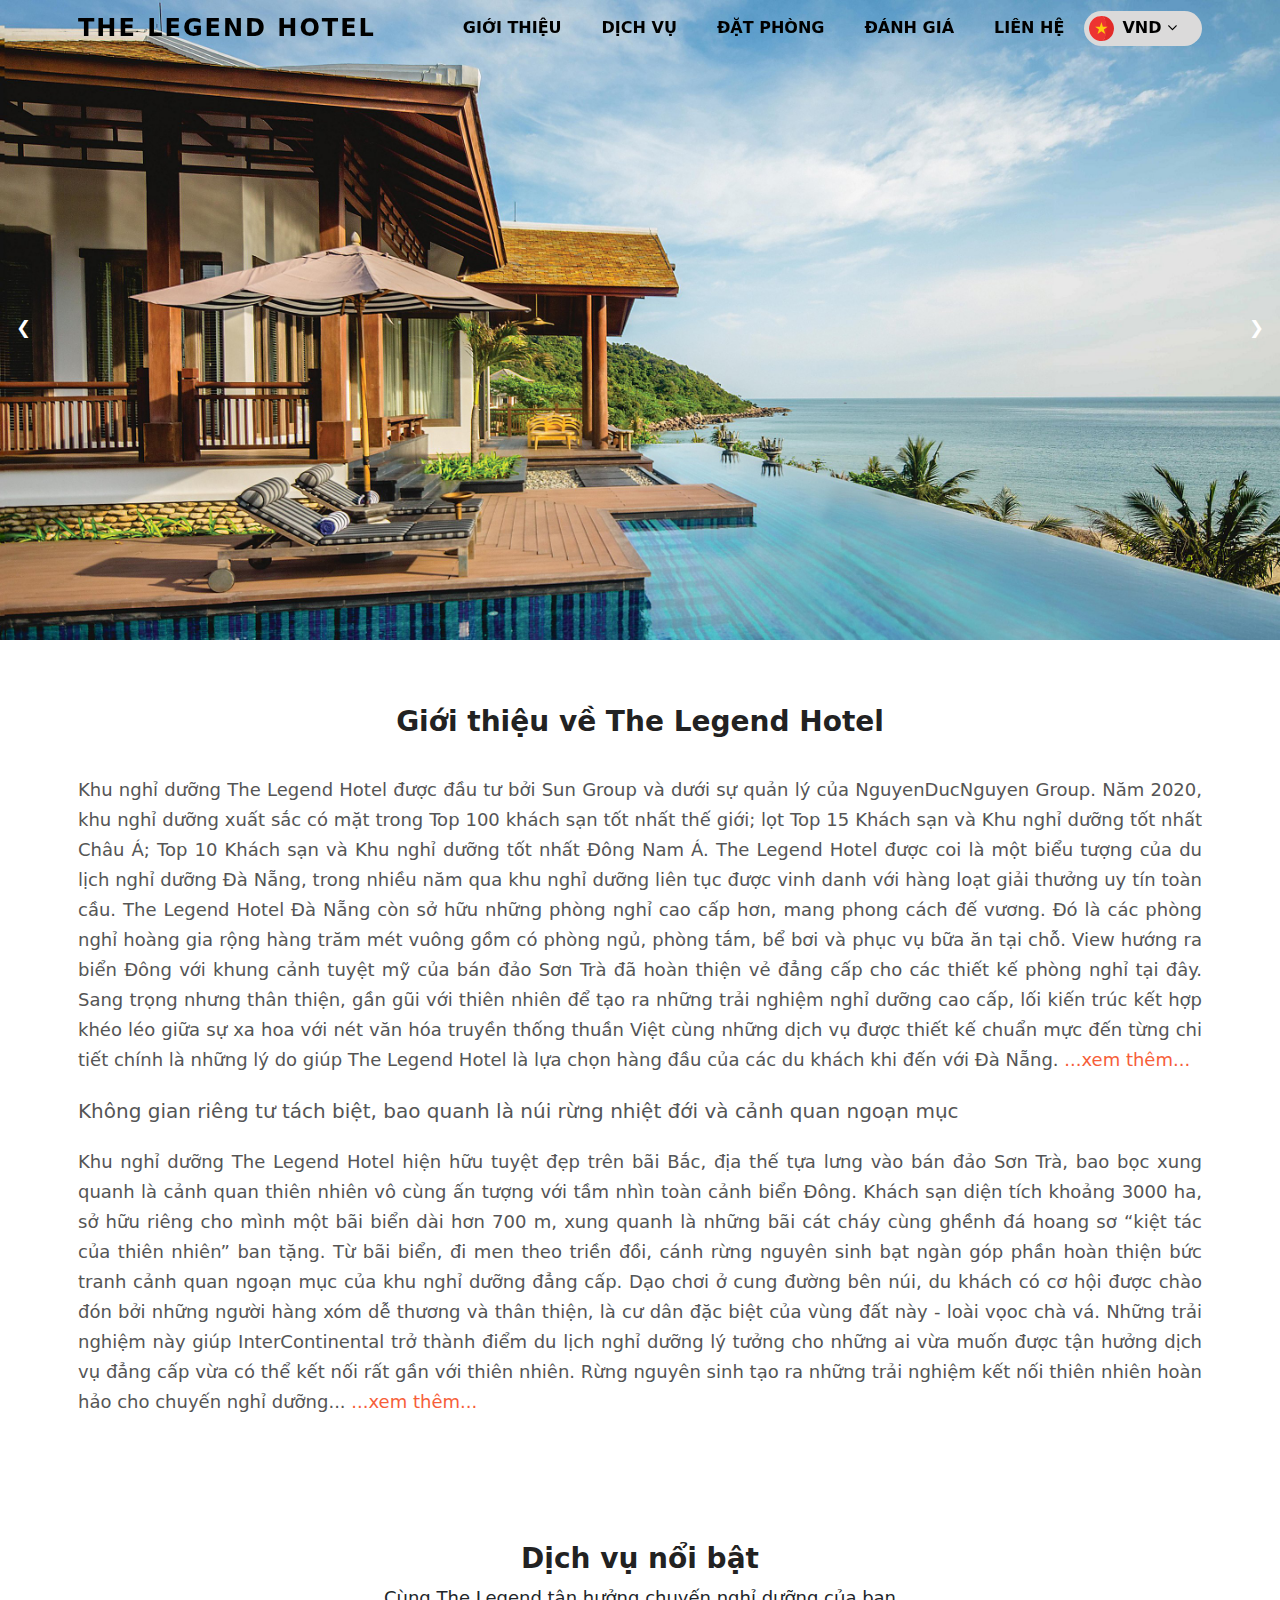
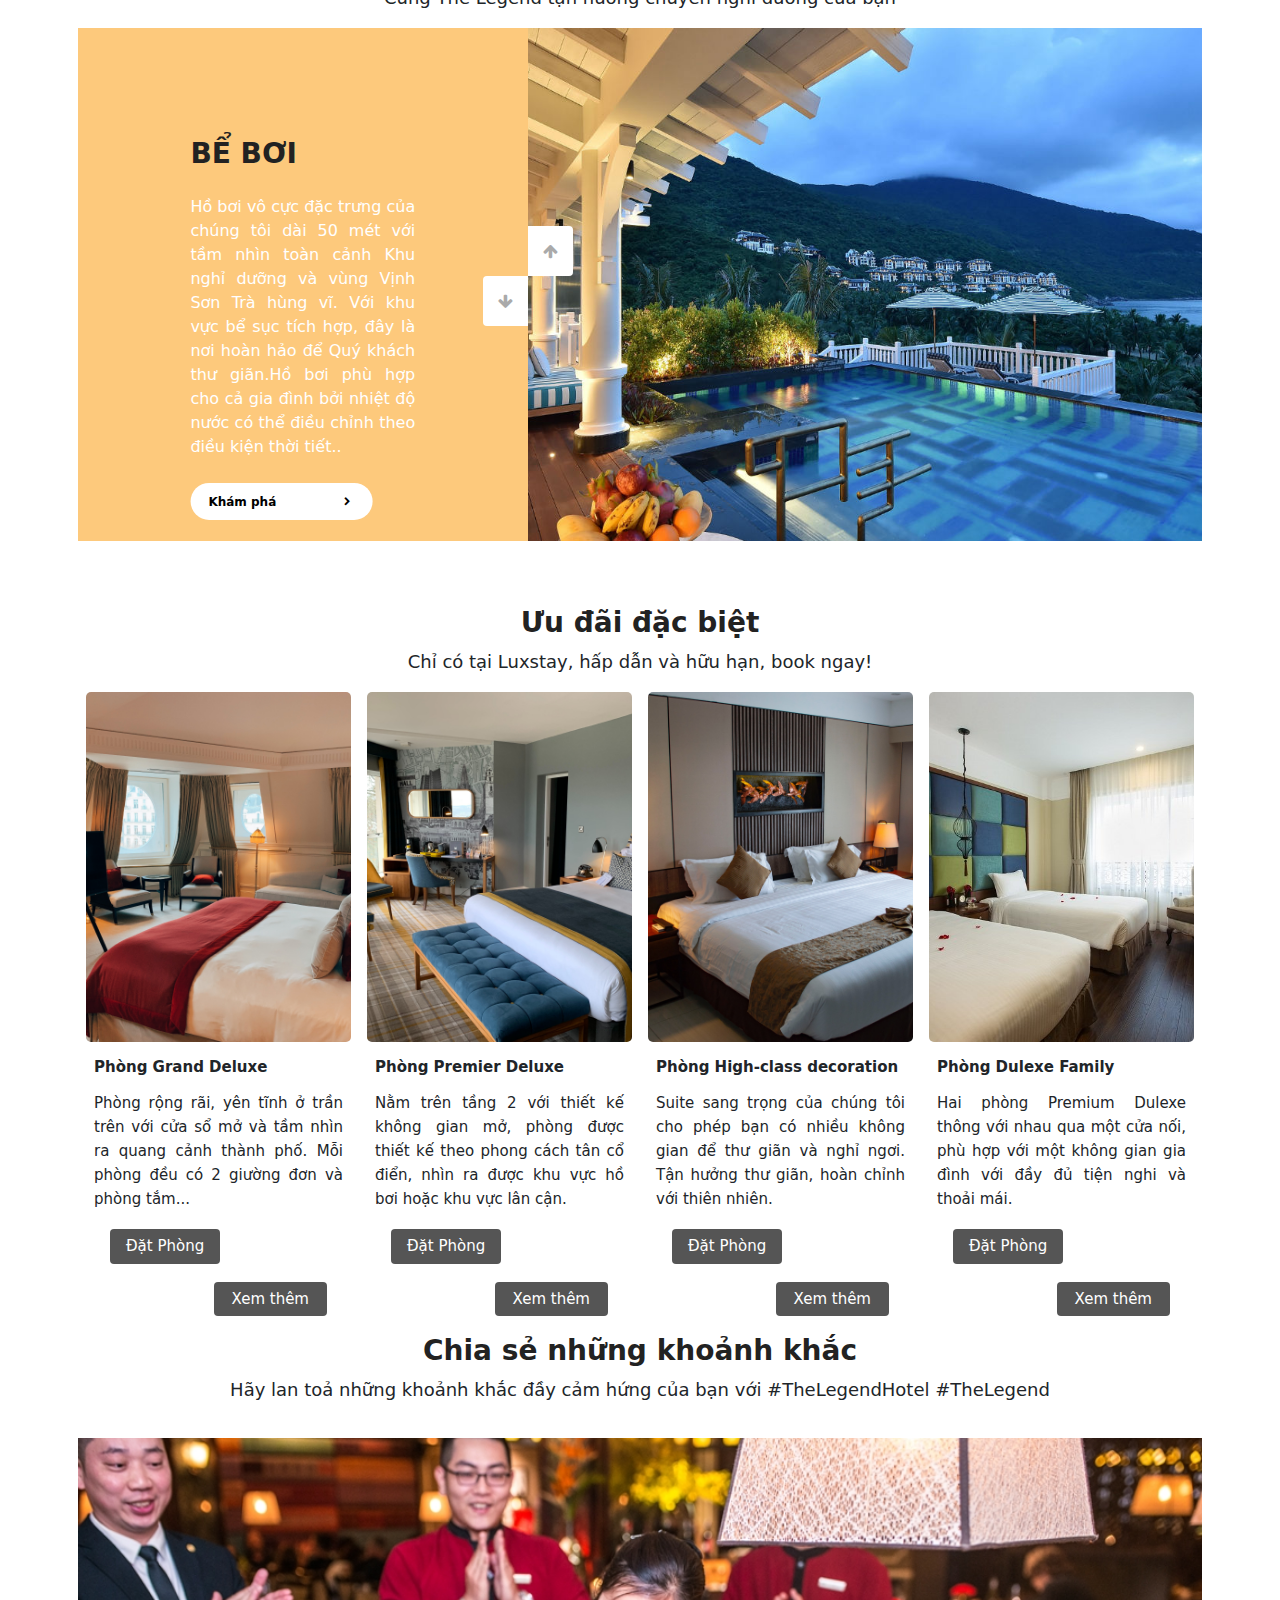
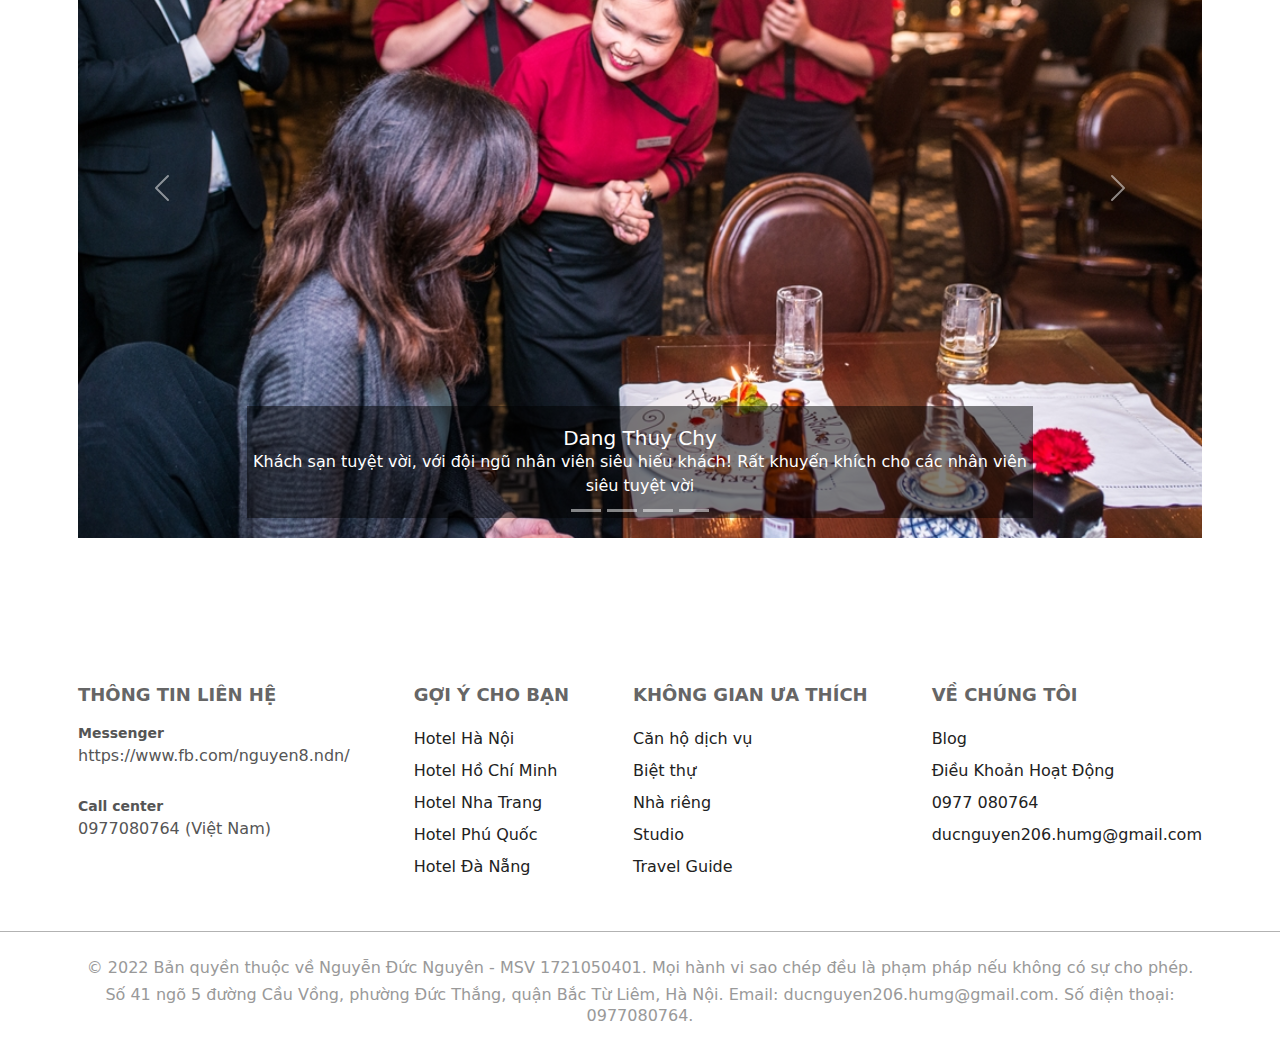
<file: index.html>
<!DOCTYPE html>
<html lang="en">

<head>
  <meta charset="UTF-8">
  <meta http-equiv="X-UA-Compatible" content="IE=edge">
  <meta name="viewport" content="width=device-width, initial-scale=1.0">
  <title>The Legend Hotel </title>
  <!-- Latest compiled and minified CSS -->
  <link href="https://cdn.jsdelivr.net/npm/bootstrap@5.1.3/dist/css/bootstrap.min.css" rel="stylesheet">
  <script src="https://cdn.jsdelivr.net/npm/bootstrap@5.1.3/dist/js/bootstrap.bundle.min.js"></script>
  <link rel="stylesheet" href="./assets/css/style.css">
  <link rel="stylesheet" href="./assets/css/slide.css">
  <link href="https://maxcdn.bootstrapcdn.com/font-awesome/4.7.0/css/font-awesome.min.css" rel="stylesheet">


</head>

<body
      <!-- Messenger Plugin chat Code -->
    <div id="fb-root"></div>

    <!-- Your Plugin chat code -->
    <div id="fb-customer-chat" class="fb-customerchat">
    </div>

    <script>
      var chatbox = document.getElementById('fb-customer-chat');
      chatbox.setAttribute("page_id", "112555220238149");
      chatbox.setAttribute("attribution", "biz_inbox");
    </script>

    <!-- Your SDK code -->
    <script>
      window.fbAsyncInit = function() {
        FB.init({
          xfbml            : true,
          version          : 'v14.0'
        });
      };

      (function(d, s, id) {
        var js, fjs = d.getElementsByTagName(s)[0];
        if (d.getElementById(id)) return;
        js = d.createElement(s); js.id = id;
        js.src = 'https://connect.facebook.net/vi_VN/sdk/xfbml.customerchat.js';
        fjs.parentNode.insertBefore(js, fjs);
      }(document, 'script', 'facebook-jssdk'));
    </script>
  <div id="main">
    <!-- Start Header -->
    <section id="wrapper">

      <header>
        <div class="inner-header container">
          <a href="#" class="logo">The Legend Hotel</a>

          <nav>
            <ul class="main-menu">
              <li class="menu-item"><a href="#introduce">Giới thiệu</a>
              </li>
              <li class="menu-item"><a href="#service">Dịch vụ</a>
              </li>
              <li class="menu-item"> <a href="#book-room">Đặt phòng</a>
              </li>
              <li class="menu-item"><a href="#evaluate">Đánh giá</a>
              </li>
              <li class="menu-item"><a href="#contact">Liên hệ</a>
              </li>
              <li class="menu-item">
                <div href="#" class="menu-dropdown">
                  <img src="./assets/img/menu-img.svg" width="25px" alt="" class="menu-img">
                  <span class="menu-currency ">VND <i class="fa fa-angle-down"></i></span>
                </div>
              </li>
            </ul>
          </nav>
        </div>
      </header>
    </section>
    <!-- End Header -->

    <!-- Slide -->
    <section id="slide">
      <div class="slideshow-container">
        <!-- Kết hợp hình ảnh và nội dung cho mội phần tử trong slideshow-->
        <div class="mySlides fade">
          <img src="./assets/img/slide/slide11.jpg" style="width:100%">
        </div>
        <div class="mySlides fade">
          <img src="./assets/img/slide/slide14.jpg" style="width:100%">
        </div>
        <div class="mySlides fade">
          <img src="./assets/img/slide/slide15.jpg" style="width:100%">
        </div>
        <div class="mySlides fade">
          <img src="./assets/img/slide/slide13.jpg" style="width:100%">
        </div>
        <div class="mySlides fade">
          <img src="./assets/img/slide/slide1.jpg" style="width:100%">
        </div>
        <div class="mySlides fade">
          <img src="./assets/img/slide/slide8.jpg" style="width:100%">
        </div>
        <div class="mySlides fade">
          <img src="./assets/img/slide/slide7.jpg" style="width:100%">
        </div>
        <!-- Nút điều khiển mũi tên-->
        <a class="prev" onclick="plusSlides(-1)">❮</a>
        <a class="next" onclick="plusSlides(1)">❯</a>
      </div>
      <script src="./main.js"></script>
    </section>

    <!-- End Slide -->



    <section id="introduce" class="welcome">
      <div class="container">
        <div class="welcome-content">
          <h3 class="heading welcome-heading">Giới thiệu về The Legend Hotel</h3>
          <p class="text">Khu nghỉ dưỡng The Legend Hotel được đầu tư bởi Sun Group và dưới sự quản lý của
            NguyenDucNguyen Group. Năm 2020, khu nghỉ dưỡng xuất sắc có mặt trong Top 100 khách sạn tốt nhất thế giới;
            lọt Top 15 Khách sạn và Khu nghỉ dưỡng tốt nhất Châu Á; Top 10 Khách sạn
            và Khu nghỉ dưỡng tốt nhất Đông Nam Á. The Legend Hotel được coi là một biểu tượng của du lịch nghỉ dưỡng Đà
            Nẵng, trong nhiều năm qua khu nghỉ dưỡng liên tục được vinh danh với hàng loạt giải thưởng uy tín toàn cầu.
            The Legend Hotel Đà Nẵng còn sở hữu những phòng nghỉ cao cấp hơn, mang phong cách đế vương. Đó là các phòng
            nghỉ hoàng gia rộng hàng trăm mét vuông gồm có phòng
            ngủ, phòng tắm, bể bơi và phục vụ bữa ăn tại chỗ. View hướng ra biển Đông với khung cảnh tuyệt mỹ của bán
            đảo Sơn Trà đã hoàn thiện vẻ đẳng cấp cho các thiết kế phòng nghỉ tại đây. Sang trọng
            nhưng thân thiện, gần gũi với thiên nhiên để tạo ra những trải nghiệm nghỉ dưỡng cao cấp, lối kiến trúc kết
            hợp khéo léo giữa sự xa hoa với nét văn hóa truyền thống thuần Việt cùng những dịch vụ được thiết kế chuẩn
            mực đến từng chi tiết chính là những lý do giúp The Legend Hotel là lựa chọn hàng đầu của các du khách khi
            đến với Đà Nẵng.
            <span style="color:#f65e39 ;" onclick="myFunction2 ()">...xem thêm...</span>
          </p> <br>

          <h5>Không gian riêng tư tách biệt, bao quanh là núi rừng nhiệt đới và cảnh quan ngoạn mục</h5> <br>
          <p class="text">Khu nghỉ dưỡng The Legend Hotel hiện hữu tuyệt đẹp trên bãi Bắc, địa thế tựa lưng vào bán đảo
            Sơn Trà, bao bọc xung quanh là cảnh quan thiên nhiên vô cùng ấn tượng với tầm nhìn toàn cảnh biển Đông.
            Khách sạn diện tích khoảng 3000 ha, sở hữu riêng cho mình một
            bãi biển dài hơn 700 m, xung quanh là những bãi cát cháy cùng ghềnh đá hoang sơ “kiệt tác của thiên nhiên”
            ban tặng. Từ bãi biển, đi men theo triền đồi, cánh rừng nguyên sinh bạt ngàn góp phần hoàn thiện bức tranh
            cảnh quan ngoạn mục của khu nghỉ dưỡng đẳng cấp. Dạo chơi ở cung đường bên núi, du khách có cơ hội được chào
            đón bởi những người hàng xóm dễ thương và thân thiện,
            là cư dân đặc biệt của vùng đất này - loài vọoc chà vá. Những trải nghiệm này giúp InterContinental trở
            thành điểm du lịch nghỉ dưỡng lý tưởng cho những ai vừa muốn được tận hưởng dịch vụ đẳng cấp vừa có thể kết
            nối rất gần với thiên nhiên. Rừng nguyên sinh tạo ra những trải nghiệm kết nối thiên nhiên hoàn hảo cho
            chuyến nghỉ dưỡng...
            <span  style="color:#f65e39 ;" onclick="myFunction2 ()">...xem thêm...</span>
          </p> <br>
        </div>
      </div>
    </section>

    <section id="service" class="place">
      <div class="wrapper js-wrapper">
        <div class="container">
          <div class="place-main">
            <div class="place-header">
              <h3 class="heading place-heading">Dịch vụ nổi bật</h3>
              <p class="text-description">Cùng The Legend tận hưởng chuyến nghỉ dưỡng của bạn </p>
            </div>

            <div class="slideshow">

              <div class="slideshow-left">

                <div class="Lslide">
                  <div class="Lslide-content">
                    <h3 class="heading">BỂ BƠI</h3>
                    <p>Hồ bơi vô cực đặc trưng của chúng tôi dài 50 mét với tầm nhìn toàn cảnh Khu nghỉ dưỡng và vùng
                      Vịnh Sơn Trà hùng vĩ. Với khu vực bể sục tích hợp, đây là nơi hoàn hảo để Quý khách thư giãn.Hồ
                      bơi phù hợp cho cả gia đình bởi nhiệt độ nước có thể điều chỉnh theo điều kiện thời tiết.. </p>

                    <div class="button">
                        <p> <a href="./recretion/recretion.html"> Khám phá</a></p>
                        <i class="fa fa-chevron-right" aria-hidden="true"></i>
                    </div>
                  </div>
                </div>
                <div class="Lslide">
                  <div class="Lslide-content">
                    <h3 class="heading">TỔ CHỨC TIỆC CƯỚI</h3>
                    <p>Ghi dấu ngày trọng đại trong khung cảnh nhiệt đới huyền diệu tại The legend Hotel. Cảm nhận bãi
                      cáp ấm áp ngay dưới chân khi trao nhau lời thề nguyện trên bãi biển hay chứng minh tình yêu trong
                      Sảnh Lễ Tân lấp lánh ánh nắng. Chúng tôi sẽ chuẩn bị mọi bước để đảm bảo ngày trọng đại của Quý
                      khách thật hoàn hảo với những kỷ niệm đáng nhớ </p>

                    <div class="button">
                        <p> <a href="./wedding/wedding.html">Khám phá</a> </p>
                        <i class="fa fa-chevron-right" aria-hidden="true"></i>
                    </div>
                  </div>
                </div>
                <div class="Lslide">
                  <div class="Lslide-content">
                    <h3 class="heading">SPA</h3>
                    <p>Tận hưởng trải nghiệm cá nhân hoá trong không gian thiên nhiên. Từ các liệu pháp thư giãn nhẹ
                      nhàng cho đến dịch vụ chăm sóc móng tay, móng chân bạn sẽ cảm thấy phấn chấn và tràn đầy năng
                      lượng.Các chuyên gia trị liệu dày dạn kinh nghiệm sẽ giúp Quý khách phục hồi sự cân bằng tự nhiên
                      của cơ thể, tâm trí và tinh thần cho bạn...</p>
                    <div class="button">
                        <p> <a href="/recretion/recretion.html">Khám phá</a> </p>
                        <i class="fa fa-chevron-right" aria-hidden="true"></i>
                    </div>
                  </div>
                </div>
                <div class="Lslide">
                  <div class="Lslide-content">
                    <h3 class="heading">HỘI HỌP & EVENT</h3>
                    <p>Chúng tôi tổ chức các cuộc hội họp và sự kiện được dàn dựng một cách sáng tạo và chính chu nhất,
                      mang hương vị địa phương đích thực và thực sự đáng nhớ, thuận tiện cho trải nghiệm của du khách.
                      Đội ngũ dày dạn kinh nghiệm sẽ làm cho sự kiện của bạn trở nên sống động, sáng tạo và tinh tế..
                    </p>

                    <div class="button">

                      <p onclick="myFunction2 ()">Khám phá</p>
                      <i class="fa fa-chevron-right" aria-hidden="true"></i>

                    </div>
                  </div>
                </div>
                <div class="Lslide">
                  <div class="Lslide-content">
                    <h3 class="heading">NHÀ HÀNG & BAR</h3>
                    <p>Thưởng thức ẩm thực tinh hoa với những lựa chọn phong phú, được chế biến từ nguyên liệu đặc sản
                      địa phương theo mùa và phục vụ bởi lòng hiếu khách chân thành của người Việt Nam.Tận hưởng làn gió
                      biển tươi mát cùng tiệc nướng BBQ với hải sản tươi sống được đánh bắt trong ngày và thịt nướng cao
                      cấp...</p>
                    <div class="button">
                      <p onclick="myFunction2 ()">Khám phá</p>
                      <i class="fa fa-chevron-right" aria-hidden="true"></i>
                    </div>
                  </div>
                </div>
              </div>
              <div class="slideshow-right">

                <div class="Rslide">
                  <img src="./assets/img/slide/slide20.jpg" class="slide-img" alt="">
                </div>
                <div class="Rslide">
                  <img src="./assets/img/slide/slide19.jpg" class="slide-img" alt="">
                </div>
                <div class="Rslide">
                  <img src="./assets/img/slide/slide12.jpg" class="slide-img" alt="">
                </div>
                <div class="Rslide">
                  <img src="./assets/img/slide/slide17.jpg" class="slide-img" alt="">
                </div>
                <div class="Rslide">
                  <img src="./assets/img/slide/slide16.jpg" class="slide-img" alt="">
                </div>
              </div>
              <div class="control">
                <div class="oncontrol control-top">
                  <i class="fa fa-arrow-up" aria-hidden="true"></i>
                </div>
                <div class="oncontrol control-bottom">
                  <i class="fa fa-arrow-down" aria-hidden="true"></i>
                </div>
              </div>

            </div>
            <script src="./main.js"></script>
          </div>
        </div>
      </div>
    </section>

    <section id="book-room" class="extra">
      <div class="container">
        <div class="extra-main">
          <div class="extra-header">
            <h3 class="heading place-heading">Ưu đãi đặc biệt</h3>
            <div class="extra-dsc">
              <p class="text-description">Chỉ có tại Luxstay, hấp dẫn và hữu hạn, book ngay!</p>
              <!-- <a href="#" class="more ">Xem thêm</a> -->
            </div>
          </div>

          <div class="extra-list">
            <div class="extra-item">
              <img src="./assets/img/place/deluxeFamilyRoom.jpg" alt="" class="extra-img">
              <div class="extra-body">
                <h3 class="extra-heading"> Phòng Grand Deluxe</h3>
                <p class="extra-desc">Phòng rộng rãi, yên tĩnh ở trần trên với cửa sổ mở và tầm nhìn ra quang cảnh thành
                  phố. Mỗi phòng đều có 2 giường đơn và phòng tắm...</p>
                <button class="extra-book-btn js-book-room">Đặt Phòng</button>
                <a class="extra-detail-btn" href="./detail-room/detail-room1.html">Xem thêm</a>
              </div>
            </div>

            <div class="extra-item">
              <img src="./assets/img/place/suiteRoom.jpg" alt="" class="extra-img">
              <div class="extra-body">
                <h3 class="extra-heading">Phòng Premier Deluxe</h3>
                <p class="extra-desc">Nằm trên tầng 2 với thiết kế không gian mở, phòng được thiết kế theo phong cách
                  tân cổ điển, nhìn ra được khu vực hồ bơi hoặc khu vực lân cận.</p>
                <button class="extra-book-btn js-book-room">Đặt Phòng</button>
                <a class="extra-detail-btn" href="./detail-room/detail-room2.html">Xem thêm</a>
              </div>
            </div>

            <div class="extra-item">
              <img src="./assets/img/place/SuperiorRoom.jpg" alt="" class="extra-img">
              <div class="extra-body">
                <h3 class="extra-heading">Phòng High-class decoration</h3>
                <p class="extra-desc">Suite sang trọng của chúng tôi cho phép bạn có nhiều không gian để thư giãn và
                  nghỉ ngơi. Tận hưởng thư giãn, hoàn chỉnh với thiên nhiên.</p>
                <button class="extra-book-btn js-book-room">Đặt Phòng</button>
                <a class="extra-detail-btn" href="./detail-room/detail-room3.html">Xem thêm</a>
              </div>
            </div>

            <div class="extra-item">
              <img src="./assets/img/place/Family.jpg" alt="" class="extra-img">
              <div class="extra-body">
                <h3 class="extra-heading"> Phòng Dulexe Family</h3>
                <p class="extra-desc">Hai phòng Premium Dulexe thông với nhau qua một cửa nối, phù hợp với một không
                  gian gia đình với đầy đủ tiện nghi và thoải mái.</p>
                <button class="extra-book-btn js-book-room">Đặt Phòng</button>
                <a class="extra-detail-btn" href="./detail-room/detail-room4.html">Xem thêm</a>

              </div>
            </div>
          </div>

        </div>
      </div>
    </section>

    <section id="evaluate" class="evaluate">
      <div class="container">
        <div class="evaluate-main">
          <div class="evaluate-header">
            <h3 class="evaluate-heading heading">Chia sẻ những khoảnh khắc</h3>
            <p class="text-description">
              Hãy lan toả những khoảnh khắc đầy cảm hứng của bạn với #TheLegendHotel #TheLegend
            </p>
          </div>
          <!--  -->
          <div id="carouselExampleDark" class="carousel slide " data-bs-ride="carousel">
            <div class="carousel-indicators">
              <button type="button" data-bs-target="#carouselExampleDark" data-bs-slide-to="0" class="active"
                aria-current="true" aria-label="Slide 1"></button>
              <button type="button" data-bs-target="#carouselExampleDark" data-bs-slide-to="1"
                aria-label="Slide 2"></button>
              <button type="button" data-bs-target="#carouselExampleDark" data-bs-slide-to="2"
                aria-label="Slide 3"></button>
              <button type="button" data-bs-target="#carouselExampleDark" data-bs-slide-to="3"
                aria-label="Slide 4"></button>
            </div>
            <div class="carousel-inner">
              <div class="carousel-item active" data-bs-interval="10000">
                <img src="./assets/img/evaluate/evaluate2.jpg" style="height: 700px;" class=" col-full" alt="...">
                <div class="carousel-caption ">
                  <h5>Dang Thuy Chy</h5>
                  <p>Khách sạn tuyệt vời, với đội ngũ nhân viên siêu hiếu khách! Rất khuyến khích cho các nhân viên siêu
                    tuyệt vời</p>
                </div>
              </div>
              <div class="carousel-item" data-bs-interval="3000">
                <!-- data-bs-interval="2000": khoảng cách chạy slide -->
                <img src="./assets/img/evaluate/evaluate1.jpg" style="height: 700px;" class="col-full" alt="...">
                <div class="carousel-caption ">
                  <h5>Nguyen Phuong Thao</h5>
                  <p>Một điều bất ngờ đã có trong cửa hàng. Một món ngon sinh nhật đáng yêu từ đội Đậu Đỏ.</p>
                </div>
              </div>
              <div class="carousel-item" data-bs-interval="3000">
                <img src="./assets/img/evaluate/evaluate3.jpg" style="height: 700px;" class="col-full" alt="...">
                <div class="carousel-caption ">
                  <h5>Benedict Cumberbatch</h5>
                  <p>The location was awesome but the staff made the trip incredible.The location was awesome but the
                    staff made the trip incredible.</p>
                </div>
              </div>
              <div class="carousel-item">
                <img src="./assets/img/evaluate/evaluate4.jpg" style="height: 700px;" class=" col-full" alt="...">
                <div class="carousel-caption ">
                  <h5>Elizabeth Olsen</h5>
                  <p>Just really recommend this hotel to you if you want to make a wonderful memory in Da Nang.</p>
                </div>
              </div>
            </div>
            <button class="carousel-control-prev" type="button" data-bs-target="#carouselExampleDark"
              data-bs-slide="prev">
              <span class="carousel-control-prev-icon" aria-hidden="true"></span>
              <span class="visually-hidden">Previous</span>
            </button>
            <button class="carousel-control-next" type="button" data-bs-target="#carouselExampleDark"
              data-bs-slide="next">
              <span class="carousel-control-next-icon" aria-hidden="true"></span>
              <span class="visually-hidden">Next</span>
            </button>
          </div>
        </div>
      </div>
    </section>
  </div>

  <div class="footer" id="contact">

    <div class="footer-header">
      <div class="container">
        <div class="footer-container">
          <div class="footer-item">
            <div class="footer-logo">
              <h3 class="footer-heading">THÔNG TIN LIÊN HỆ</h3>
            </div>
            <div class="footer-messenger">
              <div class="messenger-link">
                <h3 class="messenger-heading">Messenger</h3>
                <a href="https://www.facebook.com/nguyen8.ndn/" class="info-dsc">https://www.fb.com/nguyen8.ndn/</a>
              </div>
            </div>
            <div class="footer-call">
              <div class="call-link">
                <h3 class="call-heading">Call center</h3>
                <a href="#" class="info-dsc">0977080764 (Việt Nam)</a>
              </div>
            </div>
          </div>
          <div class="footer-item ">
            <h3 class="footer-heading">GỢI Ý CHO BẠN</h3>
            <div class="footer-link">
              <a href="https://bitly.com.vn/4povda" class="footer-dsc">Hotel Hà Nội</a>
              <a href="https://bitly.com.vn/gvil4x" class="footer-dsc">Hotel Hồ Chí Minh</a>
              <a href="https://bitly.com.vn/cbaewq" class="footer-dsc">Hotel Nha Trang</a>
              <a href="https://bitly.com.vn/ks99tm" class="footer-dsc">Hotel Phú Quốc</a>
              <a href="https://bitly.com.vn/x0iab8" class="footer-dsc">Hotel Đà Nẵng</a>
            </div>
          </div>
          <div class="footer-item ">
            <h3 class="footer-heading">KHÔNG GIAN ƯA THÍCH</h3>
            <div class="footer-link">
              <a href="#" class="footer-dsc">Căn hộ dịch vụ</a>
              <a href="#" class="footer-dsc">Biệt thự</a>
              <a href="#" class="footer-dsc">Nhà riêng</a>
              <a href="#" class="footer-dsc">Studio</a>
              <a href="#" class="footer-dsc">Travel Guide</a>
            </div>
          </div>
          <div class="footer-item ">
            <h3 class="footer-heading">VỀ CHÚNG TÔI</h3>
            <div class="footer-link">
              <a href="#" class="footer-dsc">Blog</a>
              <a href="#" class="footer-dsc">Điều Khoản Hoạt Động</a>
              <a href="#" class="footer-dsc">0977 080764</a>
              <a href="#" class="footer-dsc">ducnguyen206.humg@gmail.com</a>
            </div>
          </div>
        </div>
      </div>
    </div>
    <div class="footer-bottom">
      <div class="container">
        <p class="footer-bottom-dsc">© 2022 Bản quyền thuộc về Nguyễn Đức Nguyên - MSV 1721050401. Mọi hành vi sao chép
          đều là phạm pháp nếu không có sự cho phép.</p>
        <p class="footer-bottom-dsc">Số 41 ngõ 5 đường Cầu Vồng, phường Đức Thắng, quận Bắc Từ Liêm, Hà Nội. Email:
          ducnguyen206.humg@gmail.com. Số điện thoại: 0977080764.</p>
      </div>
    </div>
  </div>


  <div class="box js-box">
    <div class="box-container js-box-container">
      <div class="box-close js-box-close">
        <i class="ti-close"></i>
      </div>
      <div class="box-title">
        <h3>ĐẶT PHÒNG KHÁCH SẠN</h3>
      </div>

      <!-- Start box -->
      <div class="box-body">
        <div class="row">
          <div class="col col-2">
            <label for="name" class="box-label"> Họ và tên</label>
            <input id="name" type="text" class="box-input" placeholder="">
          </div>
          <div class="col col-2">
            <label for="Phone" class="box-label">Số điện thoại</label>
            <input id="Phone" type="text" class="box-input" placeholder="">
          </div>
          <div class="col col-2">
            <label for="arrival-date" class="box-label"> Ngày đến</label>
            <input id="arrival-date" type="date" class="box-input" placeholder="">
          </div>
          <div class="col col-2">
            <label for="days-left" class="box-label">Ngày đi</label>
            <input id="days-left" type="date" class="box-input" placeholder="">
          </div>
          <div class="col col-2">
            <label for="room-number" class="box-label">Số lượng phòng</label>
            <input id="room-number" type="number" min="1" max="10" class="box-input" placeholder="">
          </div>
          <div class="col col-2">
            <label for="people-number" class="box-label">Số lượng người</label>
            <input id="people-number" type="number" min="1" max="10" class="box-input" placeholder="">
          </div>
          <div class="select-option col col-full">
            <label for="room-type" class="box-label">Loại phòng</label>
            <select id="room-type" class="box-input" name="option">
              <option value="1">Dulexe Family Room - Còn 4 phòng</option>
              <option value="2">Superior Room - còn 6 phòng</option>
              <option value="3">Suite Room - còn 4 phòng</option>
              <option value="4">Dulexe City View Room - còn 2 phòng</option>
            </select>
          </div>
        </div>
      </div>
      <button onclick="myFunction ()" class="confirm">Xác nhận đặt phòng
        <i class="ti-check"></i>
      </button>
    </div>
  </div>
  </div>
  </div>
  <!-- JS Box -->
  <script>
    const bookBtns = document.querySelectorAll('.js-book-room')
    const box = document.querySelector('.js-box')
    const boxContainer = document.querySelector('.js-box-container')
    const boxClose = document.querySelector('.js-box-close')

    // Hàm hiển thị box bookRoom ( thêm class open vào box)
    function showBookRoom() {
      box.classList.add('open')
    }

    // Hàm ẩn box bookRoom ( gỡ bỏ class open vào box)
    function hideBookRoom() {
      box.classList.remove('open')
    }

    // lặp qua từng thẻ button và nghe hành vi click
    for (const bookBtn of bookBtns) {
      bookBtn.addEventListener('click', showBookRoom)
    }

    //Nghe hành vi click vào nút button close
    boxClose.addEventListener('click', hideBookRoom)

    box.addEventListener('click', hideBookRoom)

    // ngưng việc nổi bọt từ boxContainer
    boxContainer.addEventListener('click', function (event) {
      event.stopPropagation()
    })
    function myFunction() {
      confirm("Xác nhận đặt phòng! Nhân viên tư vấn sẽ sớm liên lạc với bạn! Xin cảm ơn !");
    }
    function myFunction2() {
      confirm("Hệ thống đang phát triển nên chưa có hoàn thiện xong, vui lòng chờ...");
    }

  </script>
  <!-- End box -->


</body>

</html>
<!-- header -->
<script src="https://code.jquery.com/jquery-3.6.0.js"></script>
<script>
  $(document).ready(function () {
    $(window).scroll(function () {
      if ($(this).scrollTop()) {
        $('header').addClass('sticky');
      } else {
        $('header').removeClass('sticky');
      }
    });
  });
</script>
</file>
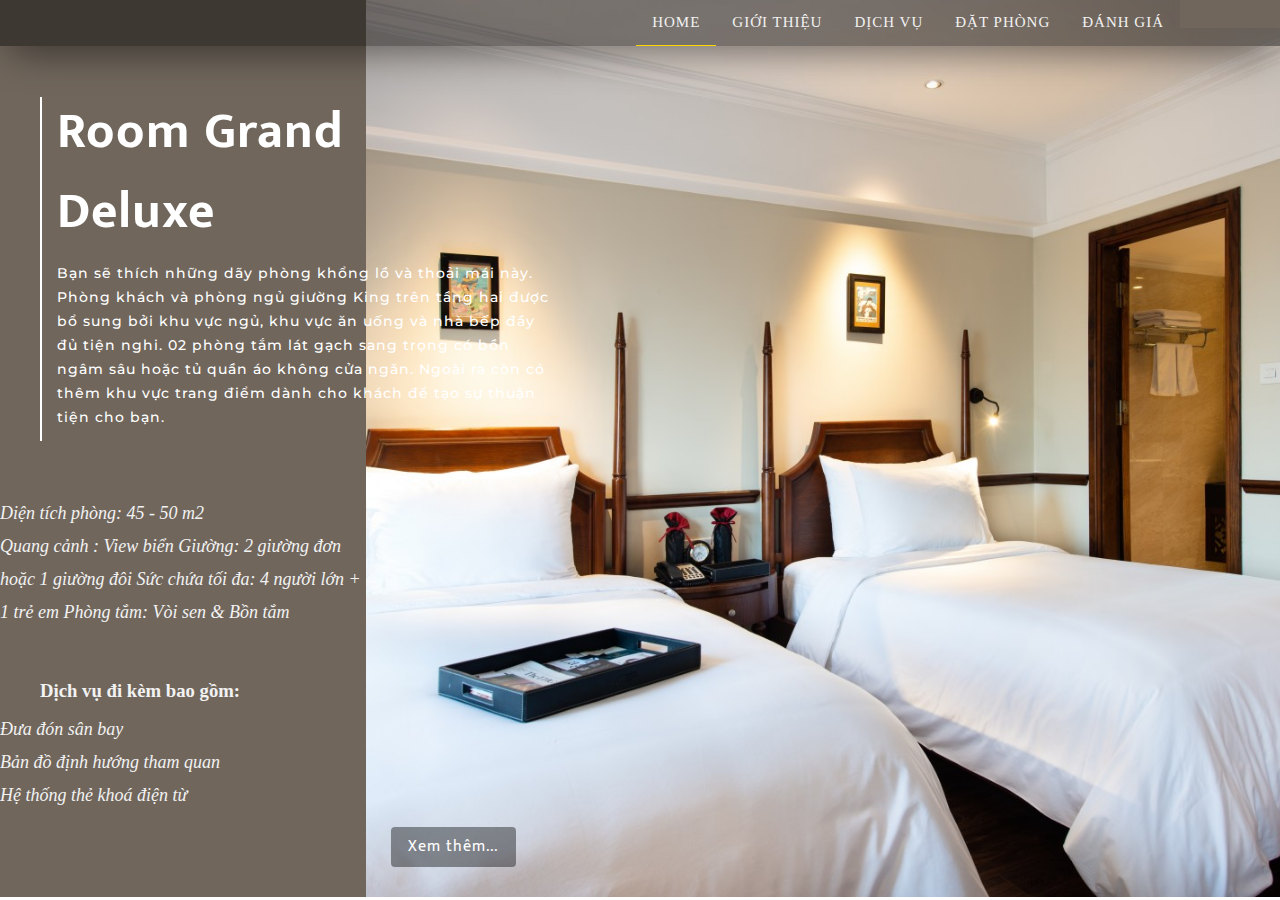
<file: detail-room/detail-room1.html>
<!DOCTYPE html>
<html lang="en">

<head>
  <link rel="stylesheet" href="https://use.fontawesome.com/releases/v5.6.3/css/all.css"
    integrity="sha384-UHRtZLI+pbxtHCWp1t77Bi1L4ZtiqrqD80Kn4Z8NTSRyMA2Fd33n5dQ8lWUE00s/" crossorigin="anonymous">
  <link href="https://fonts.googleapis.com/css?family=Montserrat" rel="stylesheet">
  <link href="https://fonts.googleapis.com/css?family=Mukta" rel="stylesheet">
  <link rel="stylesheet" href="./detail-room.css">
</head>

<body>
  <div class="topnav">
    <div class="topnav-right">
      <a class="active" href="/index.html">Home</a>
      <a href="/index.html">Giới thiệu</a>
      <a href="/index.html">Dịch vụ</a>
      <a href="/index.html">Đặt phòng</a>
      <a href="/index.html">Đánh giá</a>
      <span class="social">
        <a href="https://www.facebook.com/nguyen8.ndn/"><i class="fab fa-facebook-f"></i></a>
        <a href="https://www.instagram.com/ndn_fizz/"><i class="fab fa-instagram"></i></a>
      </span>
    </div>
  </div>
  <div class="main">
    <div class="header">
      <h1>
        Room Grand <br> Deluxe
      </h1>
      <h2>
        Bạn sẽ thích những dãy phòng khổng lồ và  thoải mái này.<br> Phòng  khách và phòng ngủ giường King trên tầng
        hai được <br>bổ sung bởi  khu vực ngủ, khu vực ăn uống và nhà bếp đầy <br> đủ tiện nghi. 
        02 phòng tắm lát gạch sang trọng có bồn<br> ngâm sâu hoặc tủ quần  áo không cửa ngăn. Ngoài ra còn có<br> thêm
       khu vực trang điểm  dành cho khách để tạo sự thuận <br> tiện cho bạn.
      </h2>
    </div>

    <div class="side">
      <div class="txt"></div>
      <!--  -->
      <div class="detail">
        <i class="fa fa-crop"><span class="info"> Diện tích phòng: 45 - 50 m2 </span></i> <br>
        <i class="fa fa-image "><span class="info"> Quang cảnh : View biển </span></i>
        <i class="fa fa-bed "><span class="info"> Giường: 2 giường đơn hoặc 1 giường đôi </span> </i>
        <i class="fa fa-user-plus "><span class="info"> Sức chứa tối đa: 4 người lớn + 1 trẻ em </span></i>
        <i class="fa fa-shower "><span class="info"> Phòng tắm: Vòi sen & Bồn tắm </span></i>

        <div class="extra-service">
          <h3 class="heading-extra-service">Dịch vụ đi kèm bao gồm:</h3>
          <i class="fa fa-plane"><span class="info"> Đưa đón sân bay </span></i> <br>
          <i class="fa fa-map"><span class="info">Bản đồ định hướng tham quan </span></i> <br>
          <i class="fa fa-credit-card"><span class="info"> Hệ thống thẻ khoá điện từ </span></i> <br>
        </div>
       
      </div>
      <!--  -->
    </div>




    <div class="slidep">
      <!-- .slider>.slide*5{$} -->


      <div class="slider" style="--total: 5">
        <div id="slide-1" class="slide" style="--i:1" tabindex="0"><img src="./detail-room/p5/p1-1.jpg">
          <div class="button" onclick="myFunction3 ()"> Xem thêm... </div>
        </div>

        <div id="slide-2" class="slide" style="--i:2" tabindex="0"><img src="./detail-room/p5/p1-2.jpg">
          <div class="button"onclick="myFunction3 ()"> Xem thêm... </div>
        </div>

        <div id="slide-3" class="slide" style="--i:3" tabindex="0"><img src="./detail-room/p5/p1-3.jpg">
          <div class="button"onclick="myFunction3 ()"> Xem thêm... </div>
        </div>

        <div id="slide-4" class="slide" style="--i:4" tabindex="0"><img src="./detail-room/p5/p1-4.jpg">
          <div class="button"onclick="myFunction3 ()"> Xem thêm... </div>
        </div>

        <div id="slide-5" class="slide" style="--i:5" tabindex="0"><img src="./detail-room/p5/p1-5.jpg">
          <div class="button"onclick="myFunction3 ()"> Xem thêm... </div>
        </div>

        <div id="slide-6" class="slide" style="--i:6" tabindex="0"><img src="./detail-room/p5/p1-6.jpg">
          <div class="button"onclick="myFunction3 ()"> Xem thêm... </div>
        </div>

        <div id="slide-7" class="slide" style="--i:7" tabindex="0"><img src="./detail-room/p5/p1-7.jpg">
          <div class="button"onclick="myFunction3 ()"> Xem thêm... </div>
        </div>

        <div id="slide-8" class="slide" style="--i:8" tabindex="0"><img src="./detail-room/p5/p1-8.jpg">
          <div class="button"onclick="myFunction3 ()"> Xem thêm... </div>
        </div>

        <div id="slide-9" class="slide" style="--i:9" tabindex="0"><img src="./detail-room/p5/p1-9.jpg">
          <div class="button"onclick="myFunction3 ()"> Xem thêm... </div>
        </div>


        <nav class="slide-nav">
          <a href="#slide-1" tabindex="-1"><i class="far fa-dot-circle"></i></a>
          <a href="#slide-2" tabindex="-1"><i class="far fa-dot-circle"></i></a>
          <a href="#slide-3" tabindex="-1"><i class="far fa-dot-circle"></i></a>
          <a href="#slide-4" tabindex="-1"><i class="far fa-dot-circle"></i></a>
          <a href="#slide-5" tabindex="-1"><i class="far fa-dot-circle"></i></a>
          <a href="#slide-6" tabindex="-1"><i class="far fa-dot-circle"></i></a>
          <a href="#slide-7" tabindex="-1"><i class="far fa-dot-circle"></i></a>
          <a href="#slide-8" tabindex="-1"><i class="far fa-dot-circle"></i></a>
          <a href="#slide-9" tabindex="-1"><i class="far fa-dot-circle"></i></a>
        </nav>
      </div>
    </div>
  </div>
</body>
<script>
  function myFunction3() {
      confirm("Cái nút này để cho đẹp thôi á chứ còn gì đâu mà xem thêm nữa...");
    }
</script>

</html>
</file>
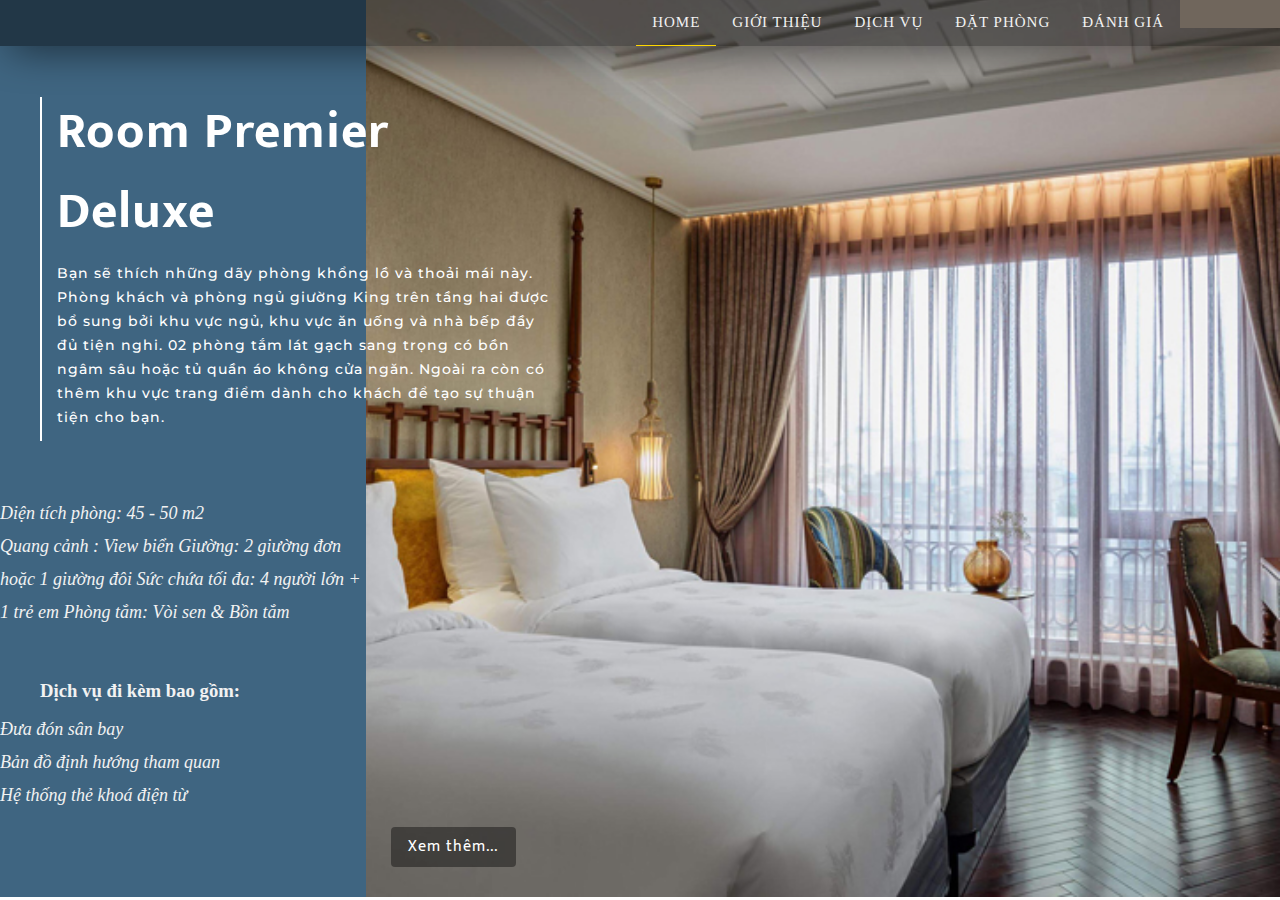
<file: detail-room/detail-room2.html>
<!DOCTYPE html>
<html lang="en">

<head>
  <link rel="stylesheet" href="https://use.fontawesome.com/releases/v5.6.3/css/all.css"
    integrity="sha384-UHRtZLI+pbxtHCWp1t77Bi1L4ZtiqrqD80Kn4Z8NTSRyMA2Fd33n5dQ8lWUE00s/" crossorigin="anonymous">
  <link href="https://fonts.googleapis.com/css?family=Montserrat" rel="stylesheet">
  <link href="https://fonts.googleapis.com/css?family=Mukta" rel="stylesheet">
  <link rel="stylesheet" href="./detail-room.css">
</head>

<body>
  <div class="topnav">
    <div class="topnav-right">
      <a class="active" href="/index.html">Home</a>
      <a href="/index.html">Giới thiệu</a>
      <a href="/index.html">Dịch vụ</a>
      <a href="/index.html">Đặt phòng</a>
      <a href="/index.html">Đánh giá</a>
      <span class="social">
        <a href="https://www.facebook.com/nguyen8.ndn/"><i class="fab fa-facebook-f"></i></a>
        <a href="https://www.instagram.com/ndn_fizz/"><i class="fab fa-instagram"></i></a>
      </span>
    </div>
  </div>
  <div class="main">
    <div class="header">
      <h1>
        Room Premier <br> Deluxe
      </h1>
      <h2>
        Bạn sẽ thích những dãy phòng khổng lồ và  thoải mái này.<br> Phòng  khách và phòng ngủ giường King trên tầng
        hai được <br>bổ sung bởi  khu vực ngủ, khu vực ăn uống và nhà bếp đầy <br> đủ tiện nghi. 
        02 phòng tắm lát gạch sang trọng có bồn<br> ngâm sâu hoặc tủ quần  áo không cửa ngăn. Ngoài ra còn có<br> thêm
       khu vực trang điểm  dành cho khách để tạo sự thuận <br> tiện cho bạn.
      </h2>
    </div>

    <div class="side side2">
      <div class="txt"></div>
      <!--  -->
      <div class="detail">
        <i class="fa fa-crop"><span class="info"> Diện tích phòng: 45 - 50 m2 </span></i> <br>
        <i class="fa fa-image "><span class="info"> Quang cảnh : View biển </span></i>
        <i class="fa fa-bed "><span class="info"> Giường: 2 giường đơn hoặc 1 giường đôi </span> </i>
        <i class="fa fa-user-plus "><span class="info"> Sức chứa tối đa: 4 người lớn + 1 trẻ em </span></i>
        <i class="fa fa-shower "><span class="info"> Phòng tắm: Vòi sen & Bồn tắm </span></i>

        <div class="extra-service">
          <h3 class="heading-extra-service">Dịch vụ đi kèm bao gồm:</h3>
          <i class="fa fa-plane"><span class="info"> Đưa đón sân bay </span></i> <br>
          <i class="fa fa-map"><span class="info">Bản đồ định hướng tham quan </span></i> <br>
          <i class="fa fa-credit-card"><span class="info"> Hệ thống thẻ khoá điện từ </span></i> <br>
        </div>
       
      </div>
      <!--  -->
    </div>




    <div class="slidep">
      <!-- .slider>.slide*5{$} -->


      <div class="slider" style="--total: 5">
        <div id="slide-1" class="slide" style="--i:1" tabindex="0"><img src="./detail-room/p2/p2-1.jpg">
          <div class="button"onclick="myFunction3 ()"> Xem thêm... </div>
        </div>

        <div id="slide-2" class="slide" style="--i:2" tabindex="0"><img src="./detail-room/p2/p2-2.jpg">
          <div class="button"onclick="myFunction3 ()"> Xem thêm... </div>
        </div>

        <div id="slide-3" class="slide" style="--i:3" tabindex="0"><img src="./detail-room/p2/p2-3.jpg">
          <div class="button"onclick="myFunction3 ()"> Xem thêm... </div>
        </div>

        <div id="slide-4" class="slide" style="--i:4" tabindex="0"><img src="./detail-room/p2/p2-4.jpg">
          <div class="button"onclick="myFunction3 ()"> Xem thêm... </div>
        </div>

        <div id="slide-5" class="slide" style="--i:5" tabindex="0"><img src="./detail-room/p2/p2-5.jpg">
          <div class="button"onclick="myFunction3 ()"> Xem thêm... </div>
        </div>

        <div id="slide-6" class="slide" style="--i:6" tabindex="0"><img src="./detail-room/p2/p2-6.jpg">
          <div class="button"onclick="myFunction3 ()"> Xem thêm... </div>
        </div>

        <div id="slide-7" class="slide" style="--i:7" tabindex="0"><img src="./detail-room/p2/p2-7.jpg">
          <div class="button"onclick="myFunction3 ()"> Xem thêm... </div>
        </div>

        
        </div>


        <nav class="slide-nav">
          <a href="#slide-1" tabindex="-1"><i class="far fa-dot-circle"></i></a>
          <a href="#slide-2" tabindex="-1"><i class="far fa-dot-circle"></i></a>
          <a href="#slide-3" tabindex="-1"><i class="far fa-dot-circle"></i></a>
          <a href="#slide-4" tabindex="-1"><i class="far fa-dot-circle"></i></a>
          <a href="#slide-5" tabindex="-1"><i class="far fa-dot-circle"></i></a>
          <a href="#slide-6" tabindex="-1"><i class="far fa-dot-circle"></i></a>
          <a href="#slide-7" tabindex="-1"><i class="far fa-dot-circle"></i></a>
        </nav>
      </div>
    </div>
  </div>
</body>
<script>
    function myFunction3() {
        confirm("Cái nút này để cho đẹp thôi á chứ còn gì đâu mà xem thêm nữa...");
      }
  </script>
</html>
</file>
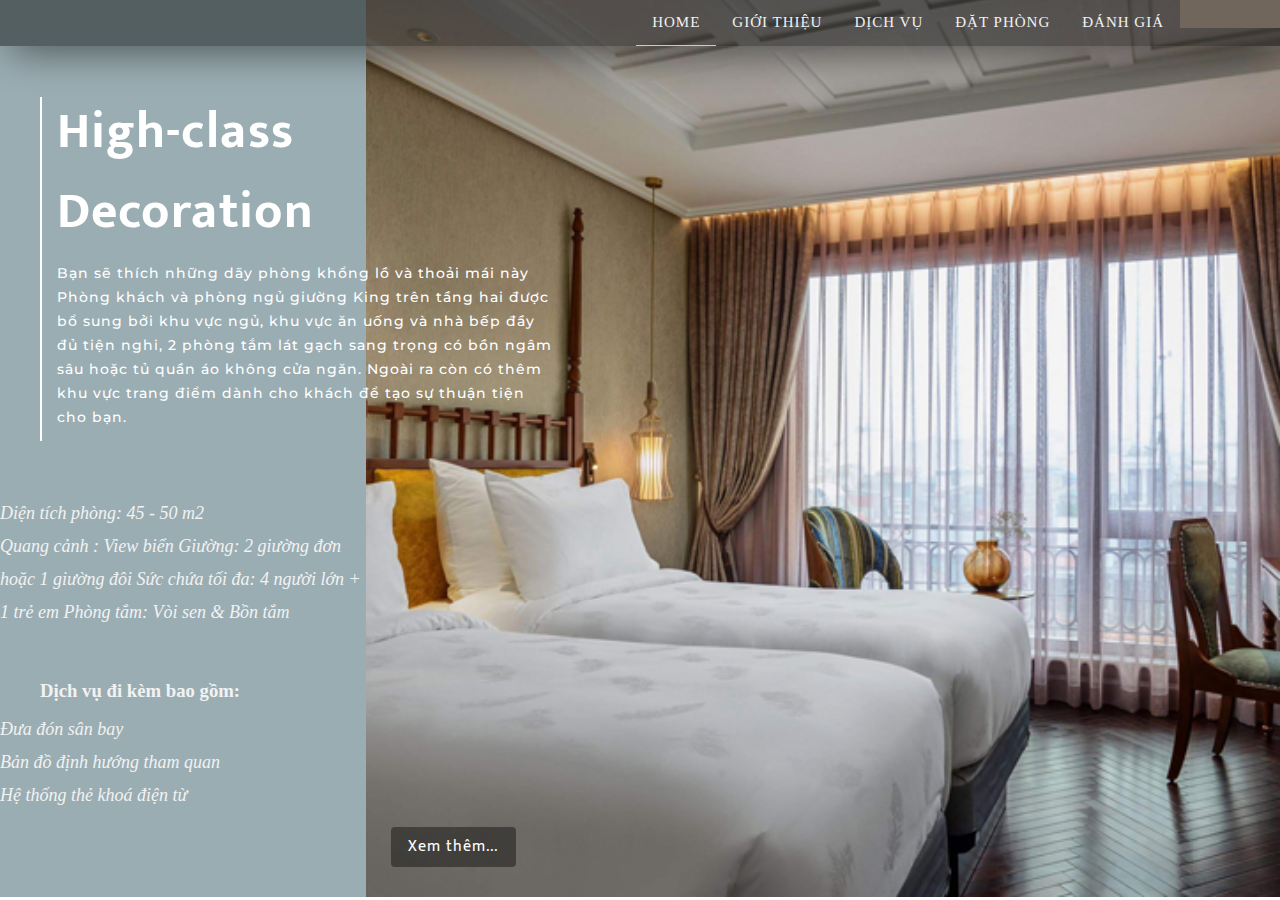
<file: detail-room/detail-room3.html>
<!DOCTYPE html>
<html lang="en">

<head>
  <link rel="stylesheet" href="https://use.fontawesome.com/releases/v5.6.3/css/all.css"
    integrity="sha384-UHRtZLI+pbxtHCWp1t77Bi1L4ZtiqrqD80Kn4Z8NTSRyMA2Fd33n5dQ8lWUE00s/" crossorigin="anonymous">
  <link href="https://fonts.googleapis.com/css?family=Montserrat" rel="stylesheet">
  <link href="https://fonts.googleapis.com/css?family=Mukta" rel="stylesheet">
  <link rel="stylesheet" href="./detail-room.css">
</head>

<body>
  <div class="topnav">
    <div class="topnav-right">
      <a class="active" href="/index.html">Home</a>
      <a href="/index.html">Giới thiệu</a>
      <a href="/index.html">Dịch vụ</a>
      <a href="/index.html">Đặt phòng</a>
      <a href="/index.html">Đánh giá</a>
      <span class="social">
        <a href="https://www.facebook.com/nguyen8.ndn/"><i class="fab fa-facebook-f"></i></a>
        <a href="https://www.instagram.com/ndn_fizz/"><i class="fab fa-instagram"></i></a>
      </span>
    </div>
  </div>
  <div class="main">
    <div class="header">
      <h1>
        High-class <br> Decoration
      </h1>
      <h2>
        Bạn sẽ thích những dãy phòng khổng lồ và  thoải mái này<br>Phòng  khách và phòng ngủ giường King trên tầng 
        hai được <br> bổ sung bởi  khu vực ngủ, khu vực ăn uống và nhà bếp đầy <br> đủ tiện nghi, 2 phòng tắm lát gạch sang trọng có bồn ngâm <br> sâu hoặc tủ quần  áo không cửa ngăn. Ngoài ra còn có thêm <br>
       khu vực trang điểm  dành cho khách để tạo sự thuận tiện <br> cho bạn.
      </h2>
    </div>

    <div class="side side3">
      <div class="txt"></div>
      <!--  -->
      <div class="detail">
        <i class="fa fa-crop"><span class="info"> Diện tích phòng: 45 - 50 m2 </span></i> <br>
        <i class="fa fa-image "><span class="info"> Quang cảnh : View biển </span></i>
        <i class="fa fa-bed "><span class="info"> Giường: 2 giường đơn hoặc 1 giường đôi </span> </i>
        <i class="fa fa-user-plus "><span class="info"> Sức chứa tối đa: 4 người lớn + 1 trẻ em </span></i>
        <i class="fa fa-shower "><span class="info"> Phòng tắm: Vòi sen & Bồn tắm </span></i>

        <div class="extra-service">
          <h3 class="heading-extra-service">Dịch vụ đi kèm bao gồm:</h3>
          <i class="fa fa-plane"><span class="info"> Đưa đón sân bay </span></i> <br>
          <i class="fa fa-map"><span class="info">Bản đồ định hướng tham quan </span></i> <br>
          <i class="fa fa-credit-card"><span class="info"> Hệ thống thẻ khoá điện từ </span></i> <br>
        </div>
       
      </div>
      <!--  -->
    </div>




    <div class="slidep">
      <!-- .slider>.slide*5{$} -->


      <div class="slider" style="--total: 5">
        <div id="slide-1" class="slide" style="--i:1" tabindex="0"><img src="./detail-room/p2/p2-1.jpg">
          <div class="button"onclick="myFunction3 ()"> Xem thêm... </div>
        </div>

        <div id="slide-2" class="slide" style="--i:2" tabindex="0"><img src="./detail-room/p2/p2-2.jpg">
          <div class="button"onclick="myFunction3 ()"> Xem thêm... </div>
        </div>

        <div id="slide-3" class="slide" style="--i:3" tabindex="0"><img src="./detail-room/p2/p2-3.jpg">
          <div class="button"onclick="myFunction3 ()"> Xem thêm... </div>
        </div>

        <div id="slide-4" class="slide" style="--i:4" tabindex="0"><img src="./detail-room/p2/p2-4.jpg">
          <div class="button"onclick="myFunction3 ()"> Xem thêm... </div>
        </div>

        <div id="slide-5" class="slide" style="--i:5" tabindex="0"><img src="./detail-room/p2/p2-5.jpg">
          <div class="button"onclick="myFunction3 ()"> Xem thêm... </div>
        </div>

        <div id="slide-6" class="slide" style="--i:6" tabindex="0"><img src="./detail-room/p2/p2-6.jpg">
          <div class="button"onclick="myFunction3 ()"> Xem thêm... </div>
        </div>

        <div id="slide-7" class="slide" style="--i:7" tabindex="0"><img src="./detail-room/p2/p2-7.jpg">
          <div class="button"onclick="myFunction3 ()"> Xem thêm... </div>
        </div>
        </div>


        <nav class="slide-nav">
          <a href="#slide-1" tabindex="-1"><i class="far fa-dot-circle"></i></a>
          <a href="#slide-2" tabindex="-1"><i class="far fa-dot-circle"></i></a>
          <a href="#slide-3" tabindex="-1"><i class="far fa-dot-circle"></i></a>
          <a href="#slide-4" tabindex="-1"><i class="far fa-dot-circle"></i></a>
          <a href="#slide-5" tabindex="-1"><i class="far fa-dot-circle"></i></a>
          <a href="#slide-6" tabindex="-1"><i class="far fa-dot-circle"></i></a>
          <a href="#slide-7" tabindex="-1"><i class="far fa-dot-circle"></i></a>
        </nav>
      </div>
    </div>
  </div>
</body>
<script>
    function myFunction3() {
        confirm("Cái nút này để cho đẹp thôi á chứ còn gì đâu mà xem thêm nữa...");
      }
  </script>
</html>
</file>
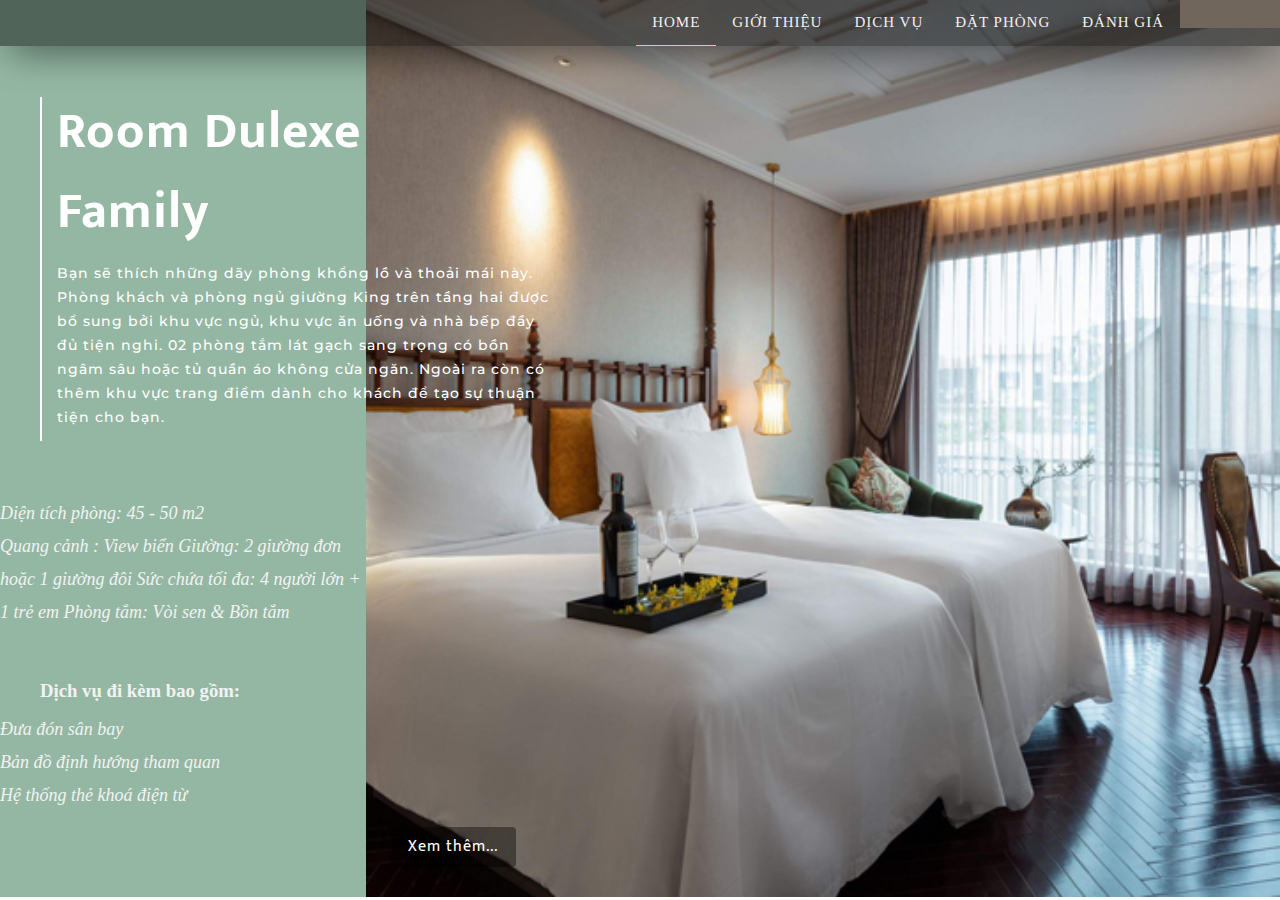
<file: detail-room/detail-room4.html>
<!DOCTYPE html>
<html lang="en">

<head>
  <link rel="stylesheet" href="https://use.fontawesome.com/releases/v5.6.3/css/all.css"
    integrity="sha384-UHRtZLI+pbxtHCWp1t77Bi1L4ZtiqrqD80Kn4Z8NTSRyMA2Fd33n5dQ8lWUE00s/" crossorigin="anonymous">
  <link href="https://fonts.googleapis.com/css?family=Montserrat" rel="stylesheet">
  <link href="https://fonts.googleapis.com/css?family=Mukta" rel="stylesheet">
  <link rel="stylesheet" href="./detail-room.css">
</head>

<body>
  <div class="topnav">
    <div class="topnav-right">
      <a class="active" href="/index.html">Home</a>
      <a href="/index.html">Giới thiệu</a>
      <a href="/index.html">Dịch vụ</a>
      <a href="/index.html">Đặt phòng</a>
      <a href="/index.html">Đánh giá</a>
      <span class="social">
        <a href="https://www.facebook.com/nguyen8.ndn/"><i class="fab fa-facebook-f"></i></a>
        <a href="https://www.instagram.com/ndn_fizz/"><i class="fab fa-instagram"></i></a>
      </span>
    </div>
  </div>
  <div class="main">
    <div class="header">
      <h1>
        Room Dulexe <br> Family
      </h1>
      <h2>
        Bạn sẽ thích những dãy phòng khổng lồ và  thoải mái này.<br> Phòng  khách và phòng ngủ giường King trên tầng
        hai được <br>bổ sung bởi  khu vực ngủ, khu vực ăn uống và nhà bếp đầy <br> đủ tiện nghi. 
        02 phòng tắm lát gạch sang trọng có bồn<br> ngâm sâu hoặc tủ quần  áo không cửa ngăn. Ngoài ra còn có<br> thêm
       khu vực trang điểm  dành cho khách để tạo sự thuận <br> tiện cho bạn.
      </h2>
    </div>

    <div class="side side4">
      <div class="txt"></div>
      <!--  -->
      <div class="detail">
        <i class="fa fa-crop"><span class="info"> Diện tích phòng: 45 - 50 m2 </span></i> <br>
        <i class="fa fa-image "><span class="info"> Quang cảnh : View biển </span></i>
        <i class="fa fa-bed "><span class="info"> Giường: 2 giường đơn hoặc 1 giường đôi </span> </i>
        <i class="fa fa-user-plus "><span class="info"> Sức chứa tối đa: 4 người lớn + 1 trẻ em </span></i>
        <i class="fa fa-shower "><span class="info"> Phòng tắm: Vòi sen & Bồn tắm </span></i>

        <div class="extra-service">
          <h3 class="heading-extra-service">Dịch vụ đi kèm bao gồm:</h3>
          <i class="fa fa-plane"><span class="info"> Đưa đón sân bay </span></i> <br>
          <i class="fa fa-map"><span class="info">Bản đồ định hướng tham quan </span></i> <br>
          <i class="fa fa-credit-card"><span class="info"> Hệ thống thẻ khoá điện từ </span></i> <br>
        </div>
       
      </div>
      <!--  -->
    </div>




    <div class="slidep">
      <!-- .slider>.slide*5{$} -->


      <div class="slider" style="--total: 5">
        <div id="slide-1" class="slide" style="--i:1" tabindex="0"><img src="./detail-room/p4/p4-1.jpg">
          <div class="button"onclick="myFunction3 ()"> Xem thêm... </div>
        </div>

        <div id="slide-2" class="slide" style="--i:2" tabindex="0"><img src="./detail-room/p4/p4-2.jpg">
          <div class="button"onclick="myFunction3 ()"> Xem thêm... </div>
        </div>

        <div id="slide-3" class="slide" style="--i:3" tabindex="0"><img src="./detail-room/p4/p4-3.jpg">
          <div class="button"onclick="myFunction3 ()"> Xem thêm... </div>
        </div>

        <div id="slide-4" class="slide" style="--i:4" tabindex="0"><img src="./detail-room/p4/p4-4.jpg">
          <div class="button"onclick="myFunction3 ()"> Xem thêm... </div>
        </div>

        <div id="slide-5" class="slide" style="--i:5" tabindex="0"><img src="./detail-room/p4/p4-5.jpg">
          <div class="button"onclick="myFunction3 ()"> Xem thêm... </div>
        </div>

        <div id="slide-6" class="slide" style="--i:6" tabindex="0"><img src="./detail-room/p4/p4-6.jpg">
          <div class="button"onclick="myFunction3 ()"> Xem thêm... </div>
        </div>

        <div id="slide-7" class="slide" style="--i:7" tabindex="0"><img src="./detail-room/p4/p4-7.jpg">
          <div class="button"onclick="myFunction3 ()"> Xem thêm... </div>
        </div>

        <div id="slide-8" class="slide" style="--i:8" tabindex="0"><img src="./detail-room/p4/p4-8.jpg">
          <div class="button"onclick="myFunction3 ()"> Xem thêm... </div>
        </div>
        </div>


        <nav class="slide-nav">
          <a href="#slide-1" tabindex="-1"><i class="far fa-dot-circle"></i></a>
          <a href="#slide-2" tabindex="-1"><i class="far fa-dot-circle"></i></a>
          <a href="#slide-3" tabindex="-1"><i class="far fa-dot-circle"></i></a>
          <a href="#slide-4" tabindex="-1"><i class="far fa-dot-circle"></i></a>
          <a href="#slide-5" tabindex="-1"><i class="far fa-dot-circle"></i></a>
          <a href="#slide-6" tabindex="-1"><i class="far fa-dot-circle"></i></a>
          <a href="#slide-7" tabindex="-1"><i class="far fa-dot-circle"></i></a>
          <a href="#slide-8" tabindex="-1"><i class="far fa-dot-circle"></i></a>
        </nav>
      </div>
    </div>
  </div>
</body>
<script>
    function myFunction3() {
        confirm("Cái nút này để cho đẹp thôi á chứ còn gì đâu mà xem thêm nữa...");
      }
  </script>
</html>
</file>
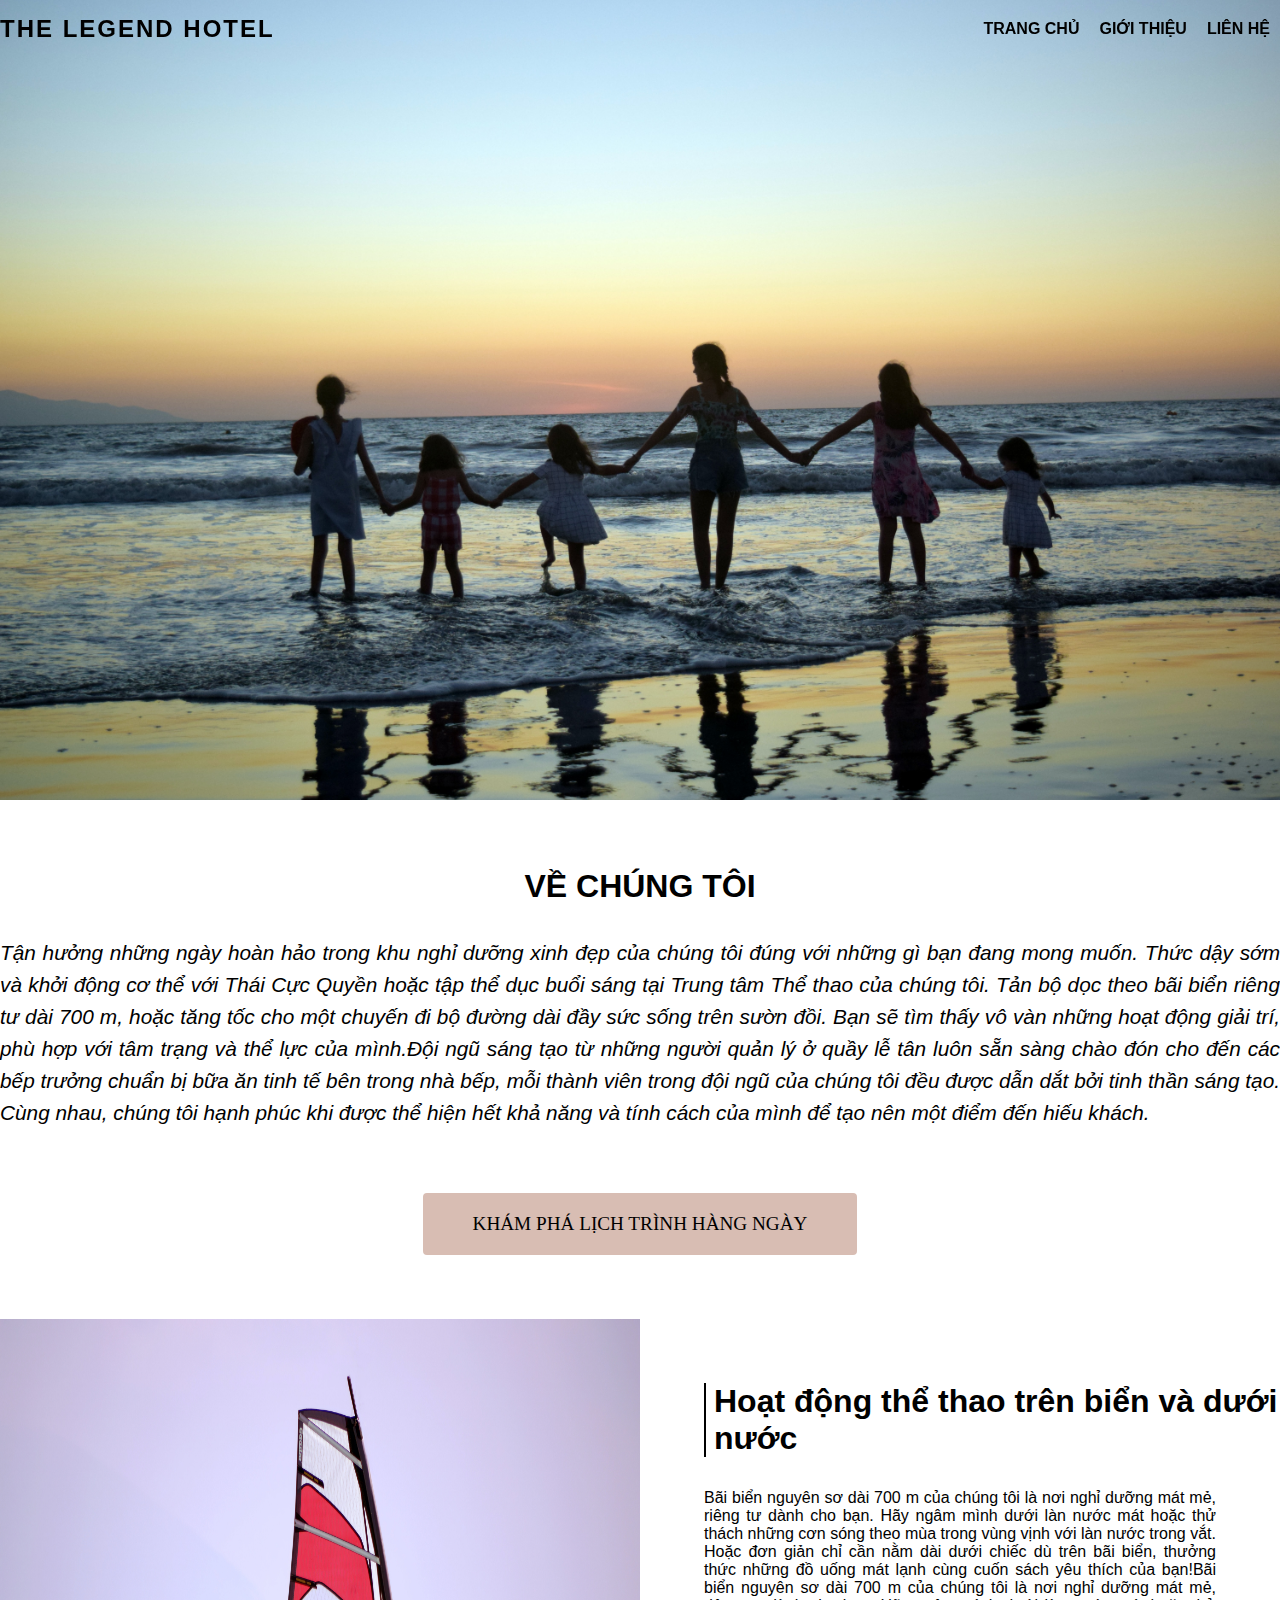
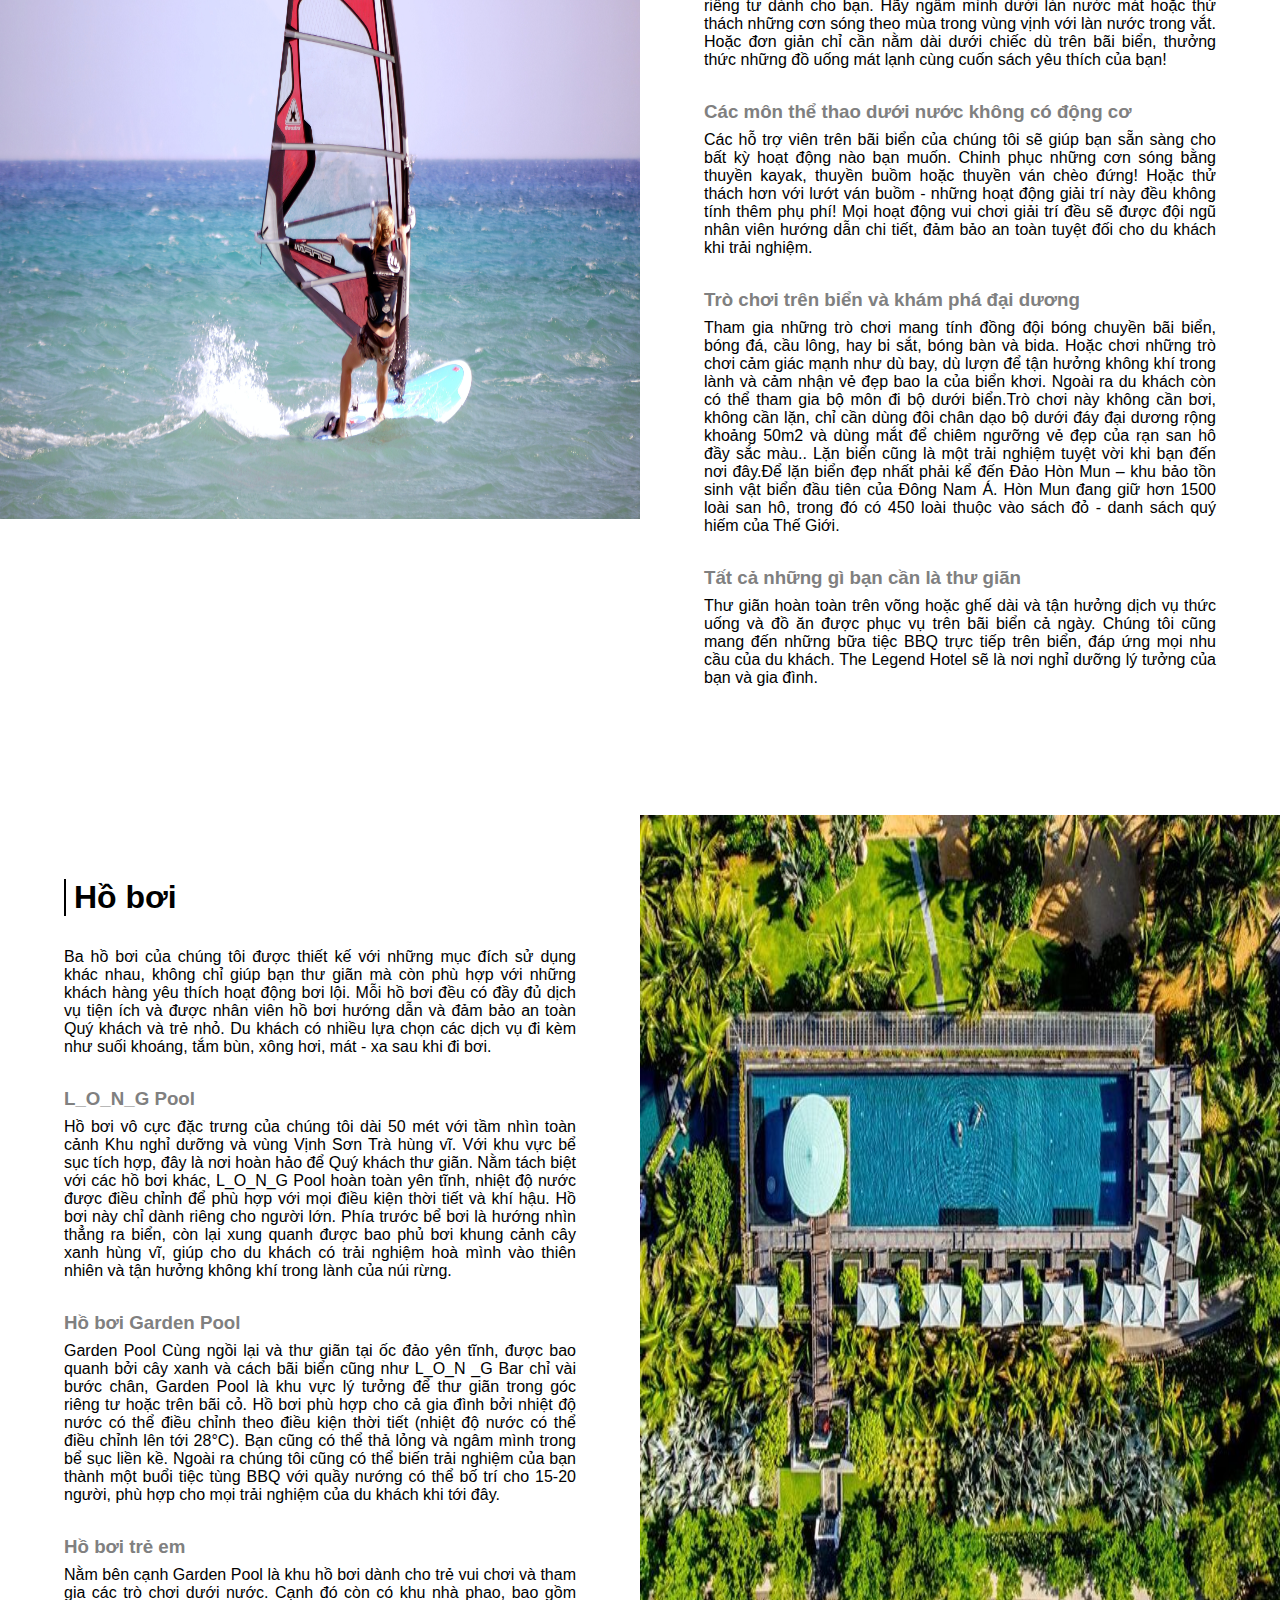
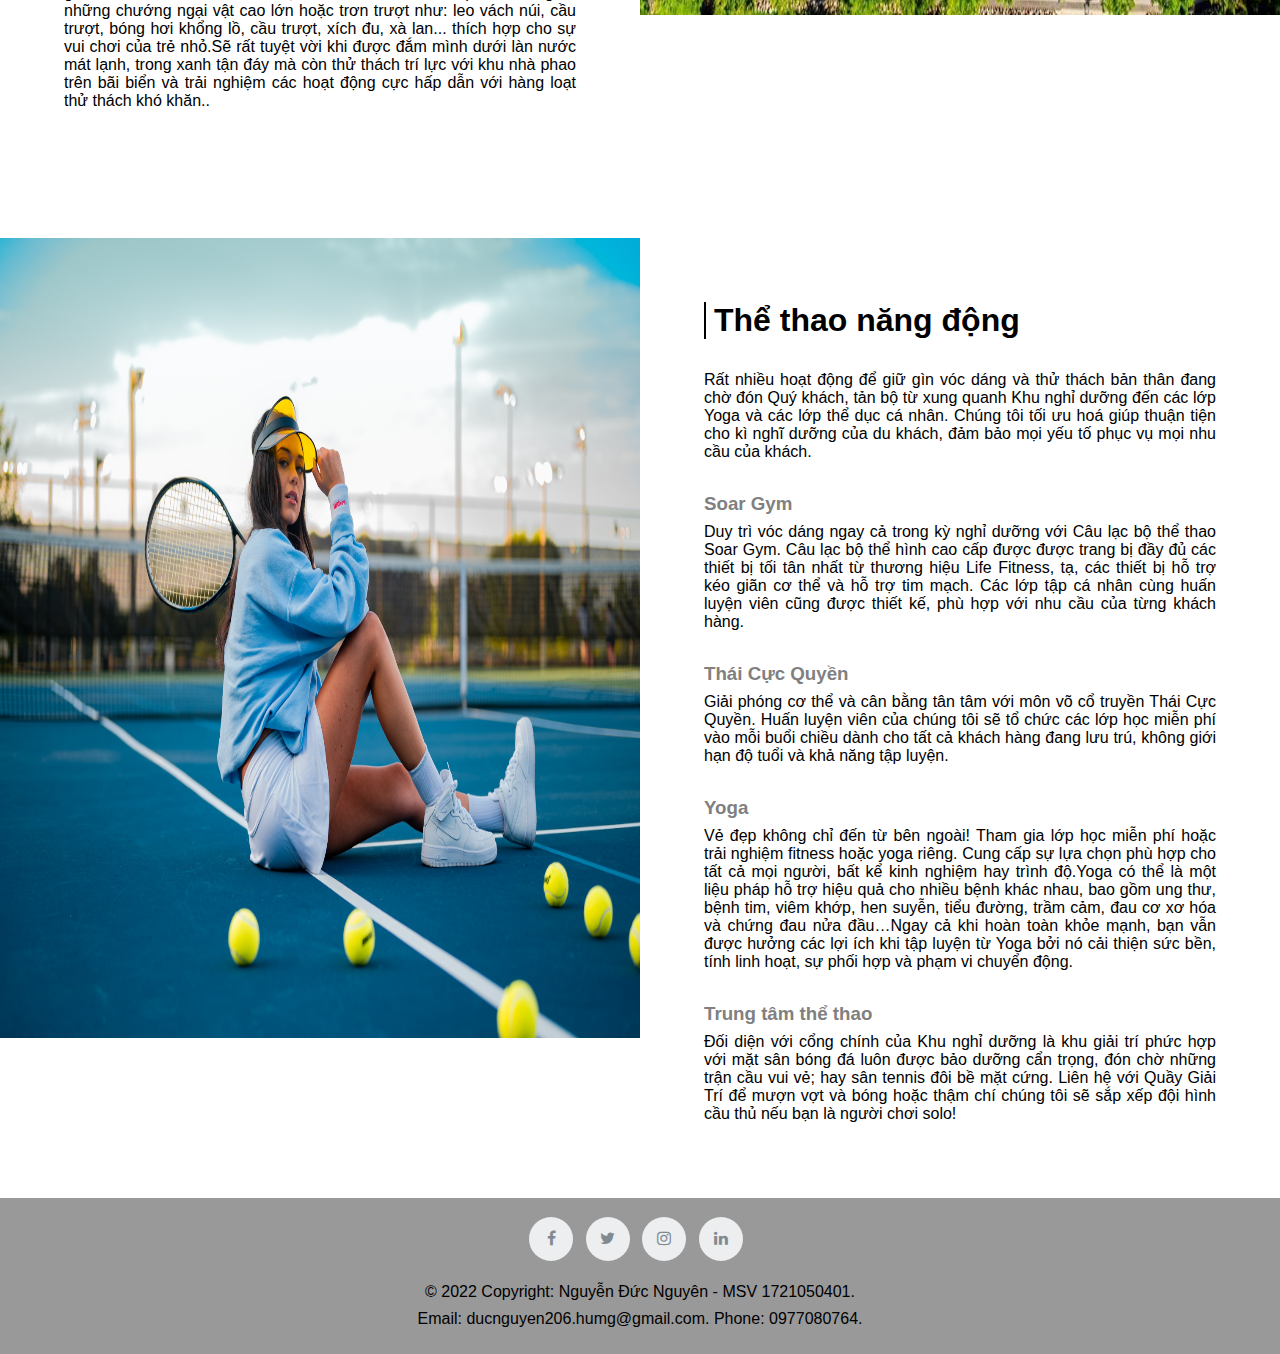
<file: recretion/recretion.html>
<!DOCTYPE html>
<html lang="en">

<head>
    <meta charset="UTF-8">
    <meta http-equiv="X-UA-Compatible" content="IE=edge">
    <meta name="viewport" content="width=device-width, initial-scale=1.0">
    <title>The Legend Hotel</title>
    <link rel="stylesheet" href="./recretion.css">
    <link rel="stylesheet" href="https://cdnjs.cloudflare.com/ajax/libs/font-awesome/4.7.0/css/font-awesome.min.css" />

</head>

<body>
    <div class="wrapper">
        <header>
            <div class="inner-header container">
                <a href="" class="logo"> The Legend Hotel</a>
                <nav>
                    <ul id="main-menu">
                        <li class="menu-item"><a href="/">Trang chủ</a></li>
                        <li class="menu-item"><a href="/">Giới thiệu</a></li>
                        <li class="menu-item"><a href="/">Liên hệ</a></li>
                    </ul>
                </nav>
            </div>
        </header>


        <div id="banner">
            <img src="./img/a7.jpg" alt="" class="img-banner">
        </div>

    </div>
    <div id="content">
        <h1 class="heading-title">VỀ CHÚNG TÔI</h1>
        <p class="title container padding-64">Tận hưởng những ngày hoàn hảo trong khu nghỉ dưỡng xinh đẹp của chúng tôi
            đúng với những gì bạn đang mong muốn. Thức dậy sớm và khởi động cơ thể với Thái Cực Quyền hoặc tập thể dục
            buổi sáng tại Trung tâm Thể thao của chúng tôi. Tản bộ dọc theo bãi biển riêng tư dài 700 m, hoặc tăng tốc
            cho một chuyến đi bộ đường dài đầy sức sống trên sườn đồi. Bạn sẽ tìm thấy vô vàn những hoạt động giải trí,
            phù hợp với tâm trạng và thể lực của mình.Đội ngũ sáng tạo từ những người quản lý ở quầy lễ tân luôn sẵn
            sàng chào đón cho đến các bếp trưởng chuẩn bị bữa ăn tinh tế bên trong nhà bếp, mỗi thành viên trong đội ngũ
            của chúng tôi đều được dẫn dắt bởi tinh thần sáng tạo. Cùng nhau, chúng tôi hạnh phúc khi được thể hiện hết
            khả năng và tính cách của mình để tạo nên một điểm đến hiếu khách.</p>
        <div class="schedule">
            <button class="btn"> Khám phá lịch trình hàng ngày</button>
        </div>
    </div>

    <div class="main">
        <div class="discover">
            <div class="sea-sport col-2">
                <img src="./img/a3.jpg" alt="" class="img-sport">
            </div>
            <div class="title-sport col-2">
                <h1 class="heading">Hoạt động thể thao trên biển và dưới nước</h1>
                <p class="info">Bãi biển nguyên sơ dài 700 m của chúng tôi là nơi nghỉ dưỡng mát mẻ, riêng tư dành cho
                    bạn. Hãy ngâm mình dưới làn nước mát hoặc thử thách những cơn sóng theo mùa trong vùng vịnh với làn
                    nước trong vắt. Hoặc đơn giản chỉ cần nằm dài dưới chiếc dù trên bãi biển, thưởng thức những đồ uống
                    mát lạnh cùng cuốn sách yêu thích của bạn!Bãi biển nguyên sơ dài 700 m của chúng tôi là nơi nghỉ
                    dưỡng mát mẻ, riêng tư dành cho bạn. Hãy ngâm mình dưới làn nước mát hoặc thử thách những cơn sóng
                    theo mùa trong vùng vịnh với làn nước trong vắt. Hoặc đơn giản chỉ cần nằm dài dưới chiếc dù trên
                    bãi biển, thưởng thức những đồ uống mát lạnh cùng cuốn sách yêu thích của bạn!</p>
                <h3 class="sub-title">Các môn thể thao dưới nước không có động cơ</h3>
                <p class="info">Các hỗ trợ viên trên bãi biển của chúng tôi sẽ giúp bạn sẵn sàng cho bất kỳ hoạt động
                    nào bạn muốn. Chinh phục những cơn sóng bằng thuyền kayak, thuyền buồm hoặc thuyền ván chèo đứng!
                    Hoặc thử thách hơn với lướt ván buồm - những hoạt động giải trí này đều không tính thêm phụ phí! Mọi
                    hoạt động vui chơi giải trí đều sẽ được đội ngũ nhân viên hướng dẫn chi tiết, đảm bảo an toàn tuyệt
                    đối cho du khách khi trải nghiệm.</p>
                <h3 class="sub-title">Trò chơi trên biển và khám phá đại dương</h3>
                <p class="info">Tham gia những trò chơi mang tính đồng đội bóng chuyền bãi biển, bóng đá, cầu lông, hay
                    bi sắt, bóng bàn và bida. Hoặc chơi những trò chơi cảm giác mạnh như dù bay, dù lượn để tận hưởng
                    không khí trong lành và cảm nhận vẻ đẹp bao la của biển khơi. Ngoài ra du khách còn có thể tham gia
                    bộ môn đi bộ dưới biển.Trò chơi này không cần bơi, không cần lặn, chỉ cần dùng đôi chân dạo bộ dưới
                    đáy đại dương rộng khoảng 50m2 và dùng mắt để chiêm ngưỡng vẻ đẹp của rạn san hô đầy sắc màu.. Lặn
                    biển cũng là một trải nghiệm tuyệt vời khi bạn đến nơi đây.Để lặn biển đẹp nhất phải kể đến Đảo Hòn
                    Mun – khu bảo tồn sinh vật biển đầu tiên của Đông Nam Á. Hòn Mun đang giữ hơn 1500 loài san hô,
                    trong đó có 450 loài thuộc vào sách đỏ - danh sách quý hiếm của Thế Giới. </p>
                <h3 class="sub-title">Tất cả những gì bạn cần là thư giãn</h3>
                <p class="info">Thư giãn hoàn toàn trên võng hoặc ghế dài và tận hưởng dịch vụ thức uống và đồ ăn được
                    phục vụ trên bãi biển cả ngày. Chúng tôi cũng mang đến những bữa tiệc BBQ trực tiếp trên biển, đáp
                    ứng mọi nhu cầu của du khách. The Legend Hotel sẽ là nơi nghỉ dưỡng lý tưởng của bạn và gia đình.
                </p>
            </div>
        </div>

        <div class="swing">
            <div class="pool col-2">
                <img src="./img/a1.jpg" alt="" class="img-sport">
            </div>
            <div class="title-sport col-2">
                <h1 class="heading">Hồ bơi</h1>
                <p class="info">Ba hồ bơi của chúng tôi được thiết kế với những mục đích sử dụng khác nhau, không chỉ
                    giúp bạn thư giãn mà còn phù hợp với những khách hàng yêu thích hoạt động bơi lội. Mỗi hồ bơi đều có
                    đầy đủ dịch vụ tiện ích và được nhân viên hồ bơi hướng dẫn và đảm bảo an toàn Quý khách và trẻ nhỏ.
                    Du khách có nhiều lựa chọn các dịch vụ đi kèm như suối khoáng, tắm bùn, xông hơi, mát - xa sau khi
                    đi bơi.</p>
                <h3 class="sub-title">L_O_N_G Pool</h3>
                <p class="info">Hồ bơi vô cực đặc trưng của chúng tôi dài 50 mét với tầm nhìn toàn cảnh Khu nghỉ dưỡng
                    và vùng Vịnh Sơn Trà hùng vĩ. Với khu vực bể sục tích hợp, đây là nơi hoàn hảo để Quý khách thư
                    giãn. Nằm tách biệt với các hồ bơi khác, L_O_N_G Pool hoàn toàn yên tĩnh, nhiệt độ nước được điều
                    chỉnh để phù hợp với mọi điều kiện thời tiết và khí hậu. Hồ bơi này chỉ dành riêng cho người lớn.
                    Phía trước bể bơi là hướng nhìn thẳng ra biển, còn lại xung quanh được bao phủ bơi khung cảnh cây
                    xanh hùng vĩ, giúp cho du khách có trải nghiệm hoà mình vào thiên nhiên và tận hưởng không khí trong
                    lành của núi rừng.</p>
                <h3 class="sub-title">Hồ bơi Garden Pool</h3>
                <p class="info">Garden Pool Cùng ngồi lại và thư giãn tại ốc đảo yên tĩnh, được bao quanh bởi cây xanh
                    và cách bãi biển cũng như L_O_N _G Bar chỉ vài bước chân, Garden Pool là khu vực lý tưởng để thư
                    giãn trong góc riêng tư hoặc trên bãi cỏ. Hồ bơi phù hợp cho cả gia đình bởi nhiệt độ nước có thể
                    điều chỉnh theo điều kiện thời tiết (nhiệt độ nước có thể điều chỉnh lên tới 28°C). Bạn cũng có thể
                    thả lỏng và ngâm mình trong bể sục liền kề. Ngoài ra chúng tôi cũng có thể biến trải nghiệm của bạn
                    thành một buổi tiệc tùng BBQ với quầy nướng có thể bố trí cho 15-20 người, phù hợp cho mọi trải
                    nghiệm của du khách khi tới đây.</p>
                <h3 class="sub-title">Hồ bơi trẻ em</h3>
                <p class="info">Nằm bên cạnh Garden Pool là khu hồ bơi dành cho trẻ vui chơi và tham gia các trò chơi
                    dưới nước. Cạnh đó còn có khu nhà phao, bao gồm những chướng ngại vật cao lớn hoặc trơn trượt như:
                    leo vách núi, cầu trượt, bóng hơi khổng lồ, cầu trượt, xích đu, xà lan... thích hợp cho sự vui chơi
                    của trẻ nhỏ.Sẽ rất tuyệt vời khi được đắm mình dưới làn nước mát lạnh, trong xanh tận đáy mà còn thử
                    thách trí lực với khu nhà phao trên bãi biển và trải nghiệm các hoạt động cực hấp dẫn với hàng loạt
                    thử thách khó khăn.. </p>
            </div>
        </div>

        <div class="sport">
            <div class="active-sport col-2">
                <img src="./img/a6.jpg" alt="" class="img-sport">
            </div>
            <div class="title-active-sport col-2">
                <h1 class="heading">Thể thao năng động</h1>
                <p class="info">Rất nhiều hoạt động để giữ gìn vóc dáng và thử thách bản thân đang chờ đón Quý khách,
                    tản bộ từ xung quanh Khu nghỉ dưỡng đến các lớp Yoga và các lớp thể dục cá nhân. Chúng tôi tối ưu
                    hoá giúp thuận tiện cho kì nghĩ dưỡng của du khách, đảm bảo mọi yếu tố phục vụ mọi nhu cầu của
                    khách.</p>
                <h3 class="sub-title">Soar Gym</h3>
                <p class="info">Duy trì vóc dáng ngay cả trong kỳ nghỉ dưỡng với Câu lạc bộ thể thao Soar Gym. Câu lạc
                    bộ thể hình cao cấp được được trang bị đầy đủ các thiết bị tối tân nhất từ thương hiệu Life Fitness,
                    tạ, các thiết bị hỗ trợ kéo giãn cơ thể và hỗ trợ tim mạch. Các lớp tập cá nhân cùng huấn luyện viên
                    cũng được thiết kế, phù hợp với nhu cầu của từng khách hàng.</p>
                <h3 class="sub-title">Thái Cực Quyền</h3>
                <p class="info">Giải phóng cơ thể và cân bằng tân tâm với môn võ cổ truyền Thái Cực Quyền. Huấn luyện
                    viên của chúng tôi sẽ tổ chức các lớp học miễn phí vào mỗi buổi chiều dành cho tất cả khách hàng
                    đang lưu trú, không giới hạn độ tuổi và khả năng tập luyện.</p>
                <h3 class="sub-title">Yoga</h3>
                <p class="info">Vẻ đẹp không chỉ đến từ bên ngoài! Tham gia lớp học miễn phí hoặc trải nghiệm fitness
                    hoặc yoga riêng. Cung cấp sự lựa chọn phù hợp cho tất cả mọi người, bất kể kinh nghiệm hay trình
                    độ.Yoga có thể là một liệu pháp hỗ trợ hiệu quả cho nhiều bệnh khác nhau, bao gồm ung thư, bệnh tim,
                    viêm khớp, hen suyễn, tiểu đường, trầm cảm, đau cơ xơ hóa và chứng đau nửa đầu…Ngay cả khi hoàn toàn
                    khỏe mạnh, bạn vẫn được hưởng các lợi ích khi tập luyện từ Yoga bởi nó cải thiện sức bền, tính linh
                    hoạt, sự phối hợp và phạm vi chuyển động.</p>
                <h3 class="sub-title">Trung tâm thể thao</h3>
                <p class="info">Đối diện với cổng chính của Khu nghỉ dưỡng là khu giải trí phức hợp với mặt sân bóng đá
                    luôn được bảo dưỡng cẩn trọng, đón chờ những trận cầu vui vẻ; hay sân tennis đôi bề mặt cứng. Liên
                    hệ với Quầy Giải Trí để mượn vợt và bóng hoặc thậm chí chúng tôi sẽ sắp xếp đội hình cầu thủ nếu bạn
                    là người chơi solo!</p>
            </div>
        </div>
    </div>
    <div>
        <div class="footer-bottom">
            <ul class="social-icons">
                <li><a class="facebook" href="#"><i class="fa fa-facebook"></i></a></li>
                <li><a class="twitter" href="#"><i class="fa fa-twitter"></i></a></li>
                <li><a class="instagram" href="#"><i class="fa fa-instagram"></i></a></li>
                <li><a class="linkedin" href="#"><i class="fa fa-linkedin"></i></a></li>
            </ul>
            <p class="footer-bottom-dsc">© 2022 Copyright: Nguyễn Đức Nguyên - MSV 1721050401.</p>
            <p class="footer-bottom-dsc">Email: ducnguyen206.humg@gmail.com. Phone: 0977080764.</p>
        </div>
    </div>


</body>

</html>





<!-- header -->
<script src="https://code.jquery.com/jquery-3.6.0.js"></script>
<script>
    $(document).ready(function () {
        $(window).scroll(function () {
            if ($(this).scrollTop()) {
                $('header').addClass('sticky');
            } else {
                $('header').removeClass('sticky');
            }
        });
    });
</script>
</file>
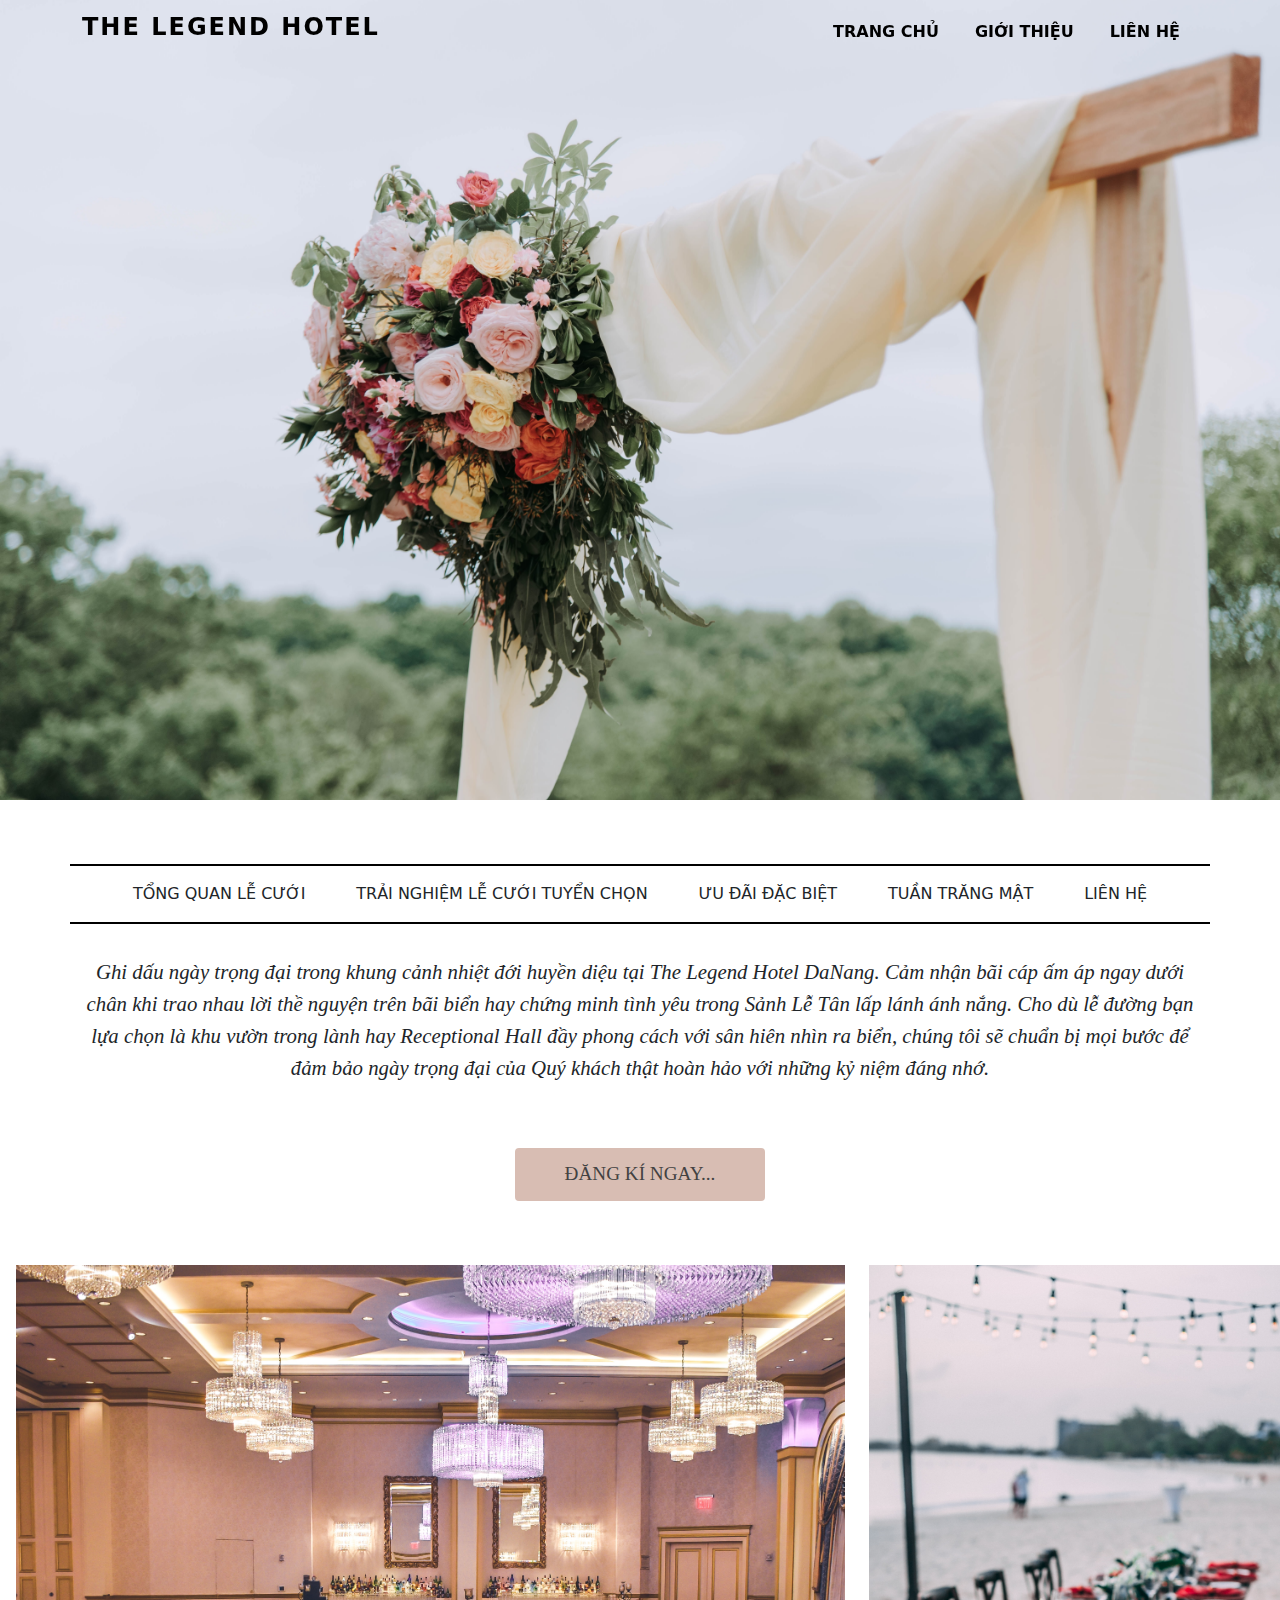
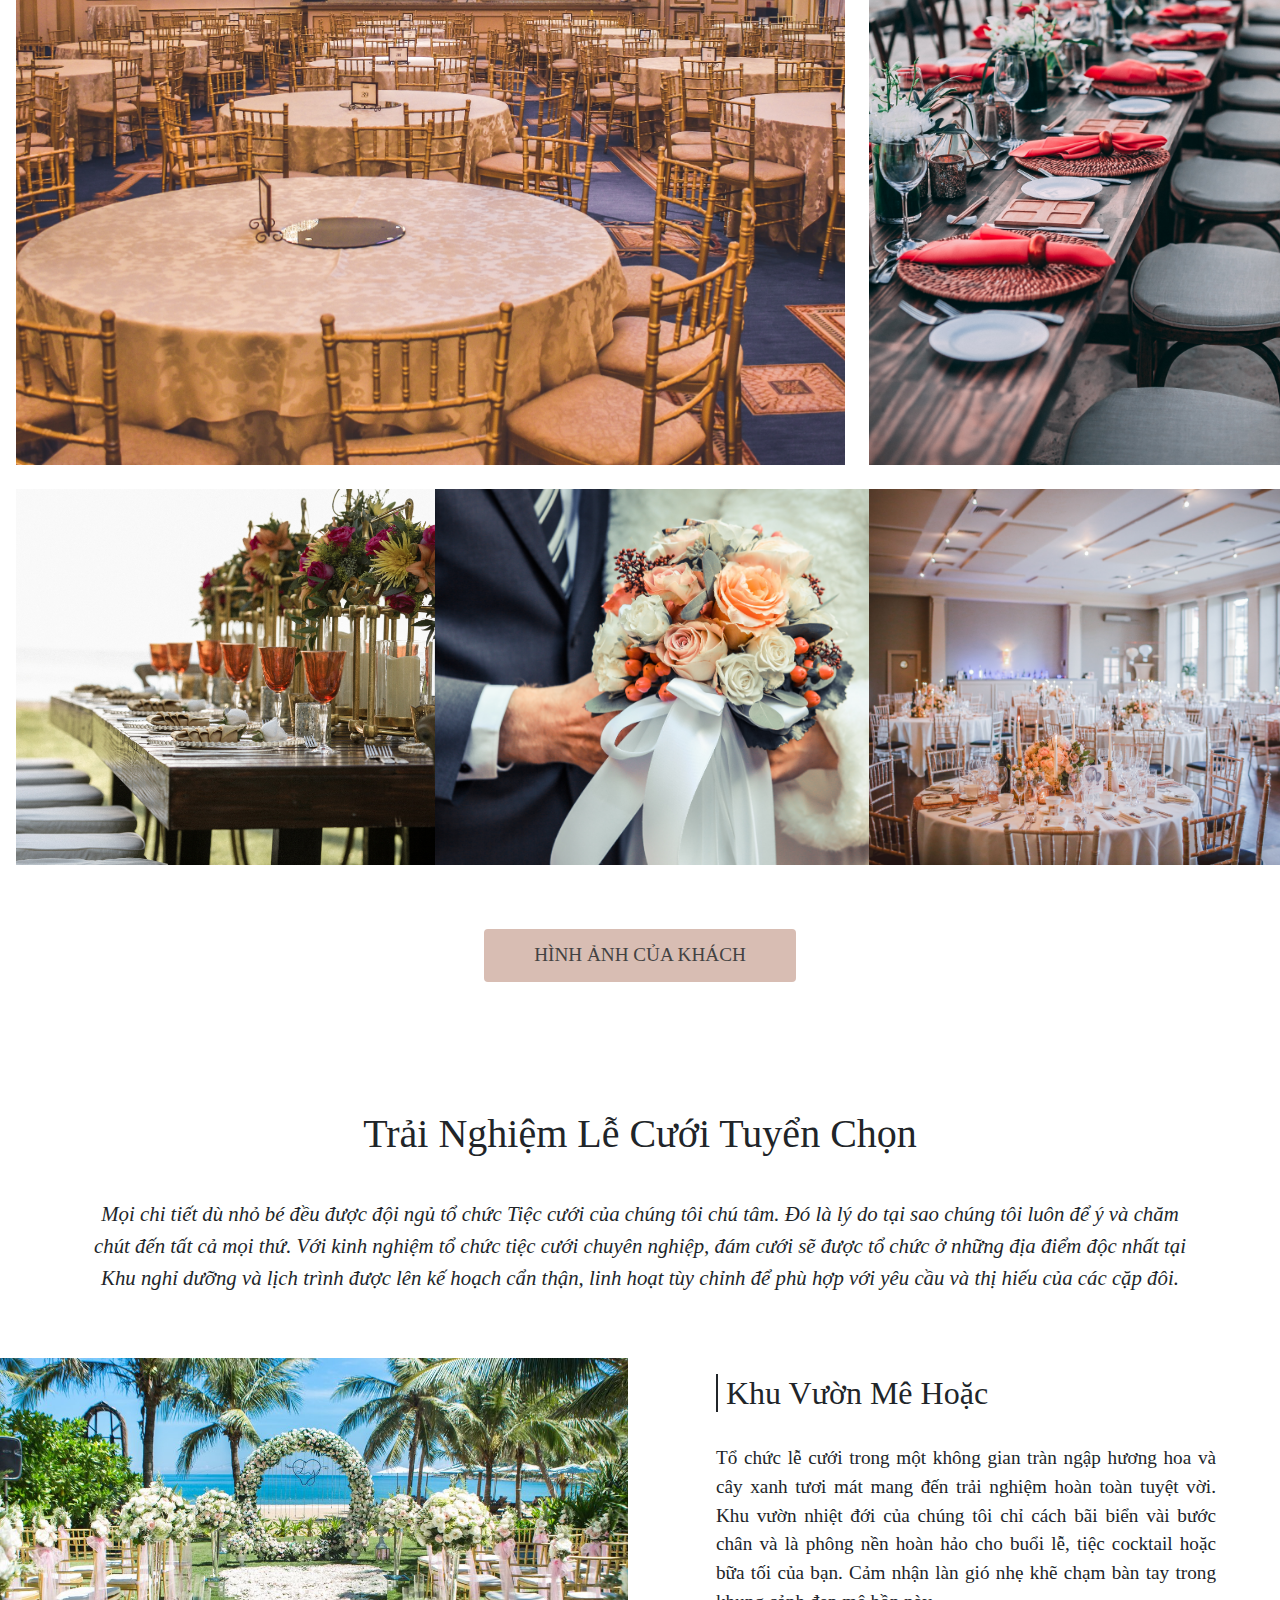
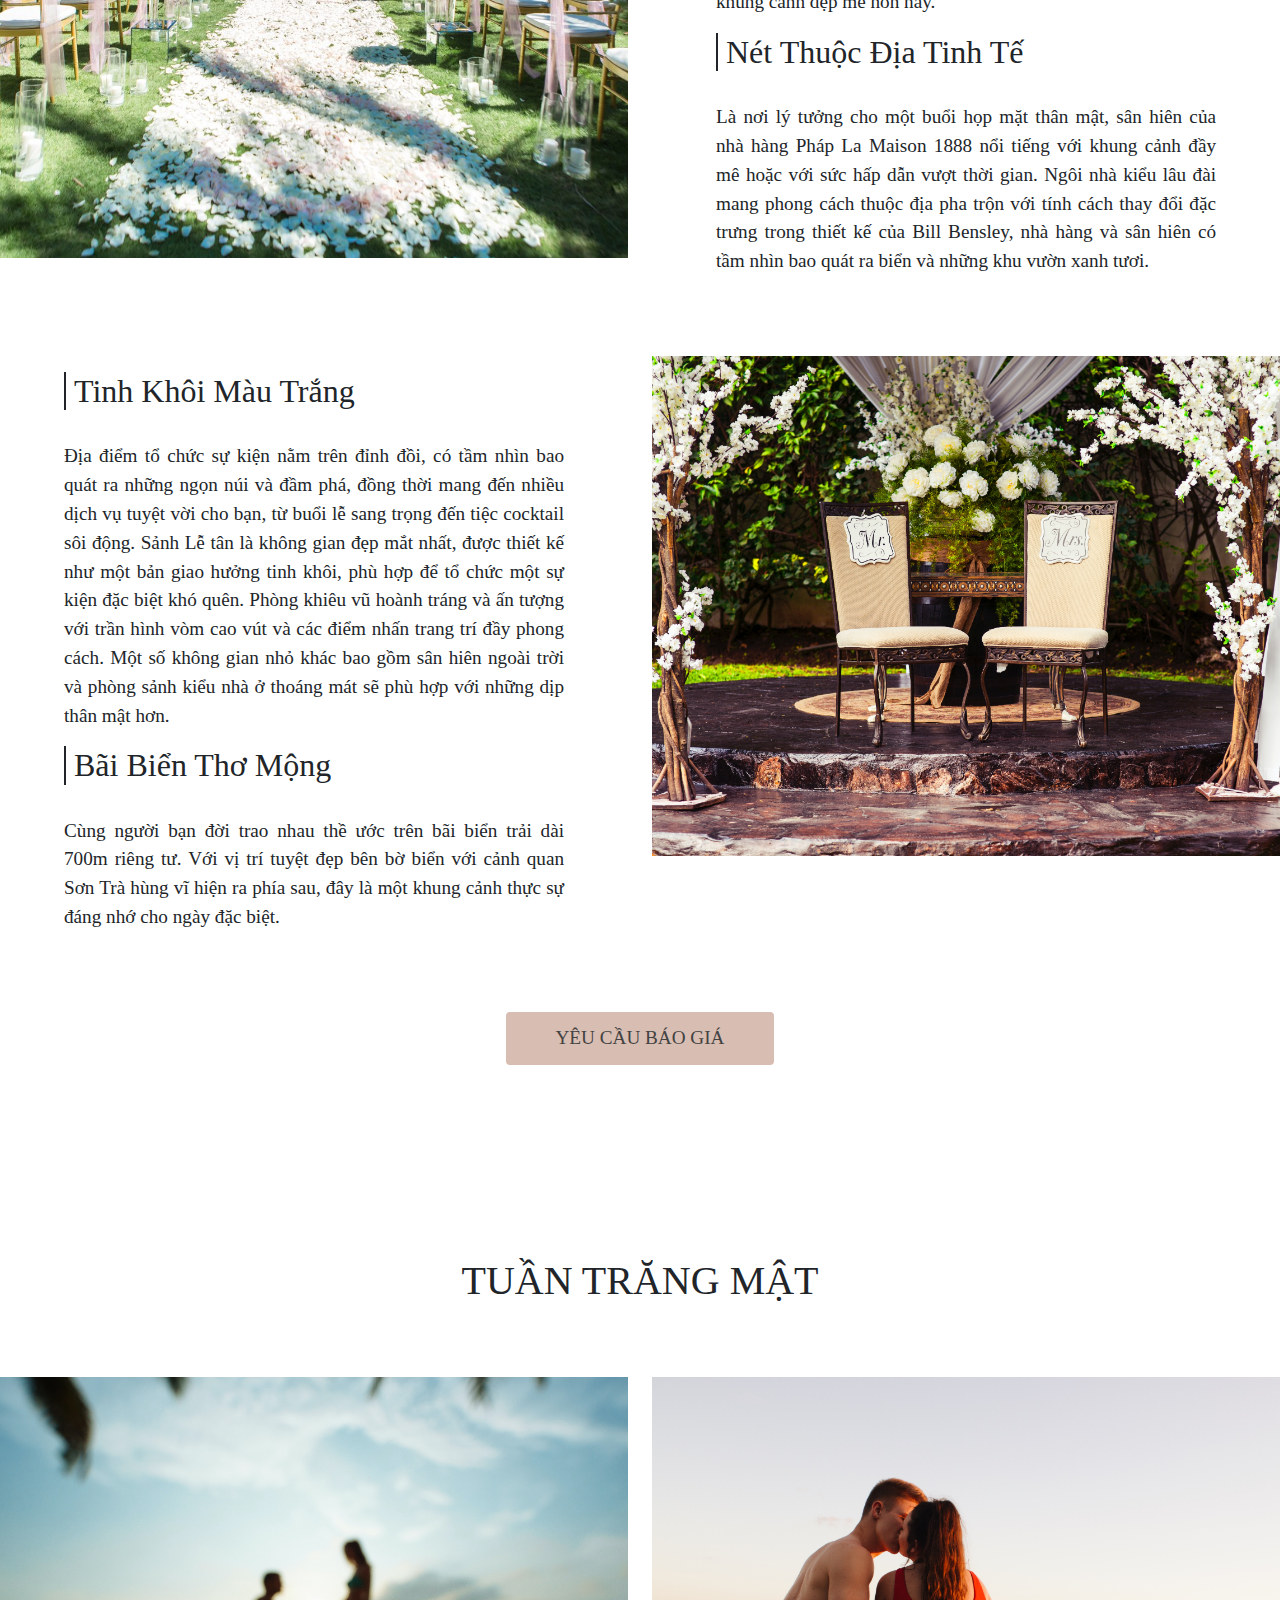
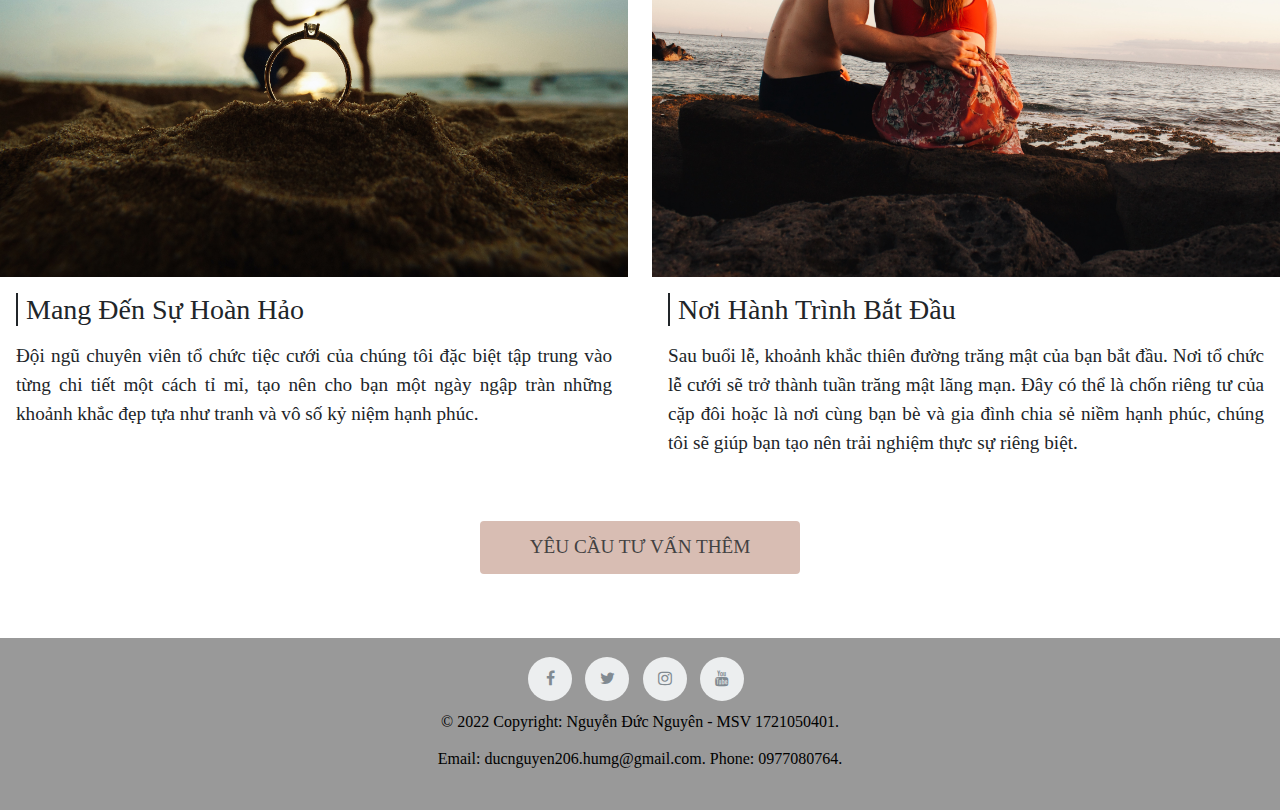
<file: wedding/wedding.html>
<!DOCTYPE html>
<html lang="en">

<head>
    <meta charset="UTF-8">
    <meta http-equiv="X-UA-Compatible" content="IE=edge">
    <meta name="viewport" content="width=device-width, initial-scale=1.0">
    <title>The Legend Hotel</title>
    <link rel="stylesheet" href="./wedding.css">
    <link href="https://cdn.jsdelivr.net/npm/bootstrap@5.1.3/dist/css/bootstrap.min.css" rel="stylesheet">
    <script src="https://cdn.jsdelivr.net/npm/bootstrap@5.1.3/dist/js/bootstrap.bundle.min.js"></script>
    <link rel="stylesheet" href="https://cdnjs.cloudflare.com/ajax/libs/font-awesome/4.7.0/css/font-awesome.min.css" />
</head>

<body>
    <div class="wrapper">
        <header>
            <div class="inner-header container">
                <a href="" class="logo"> The Legend Hotel</a>
                <nav>
                    <ul id="main-menu">
                        <li class="menu-item"><a href="/">Trang chủ</a></li>
                        <li class="menu-item"><a href="/">Giới thiệu</a></li>
                        <li class="menu-item"><a href="/">Liên hệ</a></li>
                    </ul>
                </nav>
            </div>
        </header>

        <div id="banner">
            <img src="./img/wd7.jpg" alt="" class="img-banner">
        </div>
    </div>

    <div class="main">
        <ul class="subtitles container">
            <li class="subtitles-item"><a href="#"></a>Tổng quan lễ cưới</li>
            <li class="subtitles-item"><a href="#"></a>Trải nghiệm lễ cưới tuyển chọn</li>
            <li class="subtitles-item"><a href="#"></a>Ưu đãi đặc biệt</li>
            <li class="subtitles-item"><a href="#"></a>Tuần trăng mật</li>
            <li class="subtitles-item"><a href="#"></a>Liên hệ</li>
        </ul>

        <p class="title container">Ghi dấu ngày trọng đại trong khung cảnh nhiệt đới huyền diệu tại The Legend Hotel
            DaNang. Cảm nhận bãi cáp ấm áp ngay dưới chân khi trao nhau lời thề nguyện trên bãi biển hay chứng minh tình
            yêu trong Sảnh Lễ Tân lấp lánh ánh nắng. Cho dù lễ đường bạn lựa chọn là khu vườn trong lành hay Receptional
            Hall đầy phong cách với sân hiên nhìn ra biển, chúng tôi sẽ chuẩn bị mọi bước để đảm bảo ngày trọng đại của
            Quý khách thật hoàn hảo với những kỷ niệm đáng nhớ.</p>
        <div class="schedule">
            <button class="btn-register" onclick="myFunction ()"> Đăng kí ngay...</button>
        </div>

        <div class="row">
            <div class="col-sm-8">
                <img src="./img/wd1.jpg" alt="" class="img-wedding pd-l16">
            </div>
            <div class="col-sm-4">
                <img src="./img/wd2.jpg" alt="" class="img-wedding pd-r16">
            </div>
            <div class="col-sm-4">
                <img src="./img/wd3.jpg" alt="" class="img-wedding2 pd-t24 pd-l16">
            </div>
            <div class="col-sm-4">
                <img src="./img/wd6.jpg" alt="" class="img-wedding2 pd-t24">
            </div>
            <div class="col-sm-4">
                <img src="./img/wd8.jpg" alt="" class="img-wedding2 pd-t24 pd-r16">
            </div>
        </div>
        <div class="schedule">
            <button class="btn-register mt-64" onclick="myFunction ()"> HÌNH ẢNH CỦA KHÁCH</button>
        </div>

        <div class="wedding">
            <div id="content">
                <h1 class="heading-title">Trải Nghiệm Lễ Cưới Tuyển Chọn</h1>
                <p class="title container">Mọi chi tiết dù nhỏ bé đều được đội ngủ tổ chức Tiệc cưới của chúng tôi chú
                    tâm. Đó là lý do tại sao chúng tôi luôn để ý và chăm chút đến tất cả mọi thứ. Với kinh nghiệm tổ
                    chức tiệc cưới chuyên nghiệp, đám cưới sẽ được tổ chức ở những địa điểm độc nhất tại Khu nghỉ dưỡng
                    và lịch trình được lên kế hoạch cẩn thận, linh hoạt tùy chỉnh để phù hợp với yêu cầu và thị hiếu của
                    các cặp đôi.</p>
            </div>
            <div class="row">
                <div class="col-sm-6">
                    <img src="./img/wd9.jpeg" alt="" class="img-wedding h500">
                </div>
                <div class="col-sm-6">
                    <h2 class="heading">Khu Vườn Mê Hoặc</h2>
                    <p class="info">Tổ chức lễ cưới trong một không gian tràn ngập hương hoa và cây xanh tươi mát mang
                        đến trải nghiệm hoàn toàn tuyệt vời. Khu vườn nhiệt đới của chúng tôi chỉ cách bãi biển vài bước
                        chân và là phông nền hoàn hảo cho buổi lễ, tiệc cocktail hoặc bữa tối của bạn. Cảm nhận làn gió
                        nhẹ khẽ chạm bàn tay trong khung cảnh đẹp mê hồn này.</p>
                    <h2 class="heading">Nét Thuộc Địa Tinh Tế</h2>
                    <p class="info">Là nơi lý tưởng cho một buổi họp mặt thân mật, sân hiên của nhà hàng Pháp La Maison
                        1888 nổi tiếng với khung cảnh đầy mê hoặc với sức hấp dẫn vượt thời gian. Ngôi nhà kiểu lâu đài
                        mang phong cách thuộc địa pha trộn với tính cách thay đổi đặc trưng trong thiết kế của Bill
                        Bensley, nhà hàng và sân hiên có tầm nhìn bao quát ra biển và những khu vườn xanh tươi.</p>
                </div>
            </div>
            <div class="row pd-64">
                <div class="col-sm-6">
                    <h2 class="heading">Tinh Khôi Màu Trắng</h2>
                    <p class="info">Địa điểm tổ chức sự kiện nằm trên đỉnh đồi, có tầm nhìn bao quát ra những ngọn núi
                        và đầm phá, đồng thời mang đến nhiều dịch vụ tuyệt vời cho bạn, từ buổi lễ sang trọng đến tiệc
                        cocktail sôi động. Sảnh Lễ tân là không gian đẹp mắt nhất, được thiết kế như một bản giao hưởng
                        tinh khôi, phù hợp để tổ chức một sự kiện đặc biệt khó quên. Phòng khiêu vũ hoành tráng và ấn
                        tượng với trần hình vòm cao vút và các điểm nhấn trang trí đầy phong cách. Một số không gian nhỏ
                        khác bao gồm sân hiên ngoài trời và phòng sảnh kiểu nhà ở thoáng mát sẽ phù hợp với những dịp
                        thân mật hơn.</p>
                    <h2 class="heading">Bãi Biển Thơ Mộng</h2>
                    <p class="info">Cùng người bạn đời trao nhau thề ước trên bãi biển trải dài 700m riêng tư. Với vị
                        trí tuyệt đẹp bên bờ biển với cảnh quan Sơn Trà hùng vĩ hiện ra phía sau, đây là một khung cảnh
                        thực sự đáng nhớ cho ngày đặc biệt.</p>
                </div>
                <div class="col-sm-6">
                    <img src="./img/wd5.jpg" alt="" class="img-wedding h500">
                </div>
            </div>
            <div class="schedule">
                <button class="btn-register" onclick="myFunction ()"> YÊU CẦU BÁO GIÁ</button>
            </div>
        </div>
        <div class="honeymoon">
            <div id="content">
                <h1 class="heading-title pd-64">TUẦN TRĂNG MẬT</h1>
            </div>
            <div class="row">
                <div class="col-sm-6">
                    <img src="./img/wd11.jpg" alt="" class="img-wedding h500">
                    <h3 class="heading-honeymoon">Mang Đến Sự Hoàn Hảo</h3>
                    <p class="info-honeymoon">Đội ngũ chuyên viên tổ chức tiệc cưới của chúng tôi đặc biệt tập trung vào từng chi
                        tiết một cách tỉ mỉ, tạo nên cho bạn một ngày ngập tràn những khoảnh khắc đẹp tựa như tranh và
                        vô số kỷ niệm hạnh phúc.</p>
                </div>
                <div class="col-sm-6">
                    <img src="./img/wd12.jpg" alt="" class="img-wedding h500">
                    <h3 class="heading-honeymoon">Nơi Hành Trình Bắt Đầu</h3>
                    <p class="info-honeymoon">Sau buổi lễ, khoảnh khắc thiên đường trăng mật của bạn bắt đầu. Nơi tổ chức lễ cưới
                        sẽ trở thành tuần trăng mật lãng mạn. Đây có thể là chốn riêng tư của cặp đôi hoặc là nơi cùng
                        bạn bè và gia đình chia sẻ niềm hạnh phúc, chúng tôi sẽ giúp bạn tạo nên trải nghiệm thực sự
                        riêng biệt.</p>
                </div>
            </div>
            <div class="schedule mt-64">
                <button class="btn-register" onclick="myFunction ()"> YÊU CẦU TƯ VẤN THÊM</button>
            </div>
        </div>

        <div>
            <div class="footer-bottom">
                <ul class="social-icons">
                    <li><a class="facebook" href="#"><i class="fa fa-facebook"></i></a></li>
                    <li><a class="twitter" href="#"><i class="fa fa-twitter"></i></a></li>
                    <li><a class="instagram" href="#"><i class="fa fa-instagram"></i></a></li>
                    <li><a class="youtube" href="#"><i class="fa fa-youtube"></i></a></li>
                </ul>
                <p class="footer-bottom-dsc">© 2022 Copyright: Nguyễn Đức Nguyên - MSV 1721050401.</p>
                <p class="footer-bottom-dsc">Email: ducnguyen206.humg@gmail.com. Phone: 0977080764.</p>
            </div>
        </div>

    </div>
</body>

</html>

<!-- header -->
<script src="https://code.jquery.com/jquery-3.6.0.js"></script>
<script>
    $(document).ready(function () {
        $(window).scroll(function () {
            if ($(this).scrollTop()) {
                $('header').addClass('sticky');
            } else {
                $('header').removeClass('sticky');
            }
        });
    });
    function myFunction() {
      confirm("Hệ thống đang phát triển nên chưa có hoàn thiện xong, vui lòng chờ...");
    }
</script>
</file>
<file: assets/css/slide.css>
* {box-sizing:border-box}
/* thiết lập style cho slideshow container */
 .slideshow-container {
   max-width:100%;
   position: relative;
   margin: auto;
 }
/* ẩn hình ảnh cho phần tử slideshow */
 .mySlides {
   display: none;
 }
/* thiết kế nút mũi tên*/
 .prev, .next {
   cursor: pointer;
   position: absolute;
   top: 50%;
   width: auto;
   margin-top: -22px;
   padding: 16px;
   color: white;
   font-weight: bold;
   font-size: 18px;
   transition: 0.6s ease;
   border-radius: 0 3px 3px 0;
   user-select: none;
 }
/* thiết kế nút mũi tên next nằm phía bên phải */
 .next {
   right: 0;
   border-radius: 3px 0 0 3px;
 }
/* hiệu ứng thay đổi background khi hover vào nút mũi tên*/
 .prev:hover, .next:hover {
   background-color: rgba(0,0,0,0.8);
 }
/* Thiết lập style cho số hiển thị của phần tử */
 .numbertext {
   color: #f2f2f2;
   font-size: 12px;
   padding: 8px 12px;
   position: absolute;
   top: 0;
 }
/* thiết lập style  nút tròn điều khiển*/
 .dot {
   cursor: pointer;
   height: 15px;
   width: 15px;
   margin: 0 2px;
   background-color: #bbb;
   border-radius: 50%;
   display: inline-block;
   transition: background-color 0.6s ease;
 }
.active, .dot:hover {
   background-color: #717171;
 }
/* tạo hiệu ứng chuyển động fade */
 .fade {
   -webkit-animation-name: fade;
   -webkit-animation-duration: 1.5s;
   animation-name: fade;
   animation-duration: 1.5s;
 }
 .fade:not(.show){
   opacity: 1 !important;
 }
@-webkit-keyframes fade {
   from {opacity: .4}
   to {opacity: 1}
 }
@keyframes fade {
   from {opacity: .4}
   to {opacity: 1}
 }

 /* Wrapper */
 .wrapper {
  height: 100%;
  width: 100%;
  display: block;
  overflow: hidden;
}
.wrapper .container {
  height: 100%;
  width: 100%;
  display: block;
  overflow: hidden;
}

.slideshow {
  height: 100%;
  width: 100%;
  display: block;
  overflow: hidden;
}
.slideshow .slideshow-left {
  width: 40%;
  float: left;
  position: relative;
  height: 100%;
}
.slideshow .slideshow-left .Lslide {
  height: 100%;
  display: block;
  overflow: hidden;
  position: absolute;
  bottom: 0px;
  top: 0;
  left: 0;
  right: 0;
}  
.slideshow .Lslide-content {
  position: absolute;
  top: 50%;
  left: 50%;
  transform: translate(-50%, -50%);
  -ms-transform: translate(-50%, -50%);
  -moz-transform: translate(-50%, -50%);
  -webkit-transform: translate(-50%, -50%);
}
.slideshow .Lslide-content h2 {
  color: #fff;
  font-weight: 600;
  font-size: 60px;
  line-height: 0.8;
}
.slideshow .Lslide-content p {
  color: #fff;
  padding: 1.5em 0em;
  text-align: justify;
}
.slideshow .Lslide-content .button {
  background-color: #fff;
  display: inline-block;
  border-radius: 25px;
  position: relative;
}
.slideshow .Lslide-content .button i {
  float: right;
  position: absolute;
  top: 50%;
  right: 2.5em;
  color: #000;
  font-size: 9px;
  transform: translateY(-50%);
  -ms-transform: translateY(-50%);
  -moz-transform: translateY(-50%);
  -webkit-transform: translateY(-50%);
  transition: all 0.3s;
}
.slideshow .Lslide-content .button:hover i {
  right: 1.7em;
}
.slideshow .Lslide-content .button p {
  margin: 0;
  padding: 0;
  color: #000;
  text-align: left;
  padding: 0.8em 8em 0.8em 1.5em;
  font-size: 12px;
  font-weight: 600;
}
.slideshow .slideshow-right {
  width: 60%;
  float: left;
  position: relative;
  height: 100%;    
}     
.slideshow .slideshow-right .Rslide {
  height: 100%;
  display: block;
  overflow: hidden;
  position: absolute;
  bottom: 0px;
  top: 0;
  left: 0;
  right: 0;
}  
.slideshow .slideshow-right .Rslide img {
  min-width: 100%;
}
.control {
  position: absolute;
  left: 40%;
  top: 50%;
  transform: translateY(-50%);
  -ms-transform: translateY(-50%);
  -moz-transform: translateY(-50%);
  -webkit-transform: translateY(-50%);
}    
.control i {
  left: 0;
  right: 0;
  top: 50%;
  transform: translateY(-50%);
  -ms-transform: translateY(-50%);
  -moz-transform: translateY(-50%);
  -webkit-transform: translateY(-50%);
  text-align: center;
  position: absolute;
  color: #aaaaaa;
  transition: all 0.3s;
  -ms-transition: all 0.3s;
  -moz-transition: all 0.3s;
  -webkit-transition: all 0.3s;
}    
.control .control-top {
  width: 45px;
  height: 50px;
  background-color: #fff;
  z-index: 5;
  position: relative;
  border-radius: 0px 4px 4px 0px;
  cursor: pointer;
  top: 35px;
}
.control .control-top:hover i {
  color: #333333;
}
.control .control-bottom {
  width: 45px;
  height: 50px;
  background-color: #fff;
  z-index: 5;
  position: relative;
  border-radius: 4px 0px 0px 4px;
  left: -45px;
  cursor: pointer;
  top: 35px;
}  
.control .control-bottom:hover i {
  color: #333333;
}       
.slide-img {
  object-fit: cover;
  width: 100%;
  height: 100%;
}
</file>
<file: detail-room/detail-room.css>
body {
    margin: 0;
    /* font-family: Arial, Helvetica, sans-serif; */
  }
  *:target, *:focus{
    outline: none;
  }
  
  .topnav {
    overflow: hidden;
    z-index: 90;
    position: relative;
    width: 100%;
    background-color: rgba(0, 0, 0, .45);
    box-shadow: 0px 10px 40px -10px rgba(0,0,0,0.75);
  }
  
  .topnav a {
    float: left;
    color: #f2f2f2;
    text-align: center;
    padding: 14px 16px;
    text-decoration: none;
    font-size: 15px;
    min-width: 20px;
    transition: box-shadow 1s ease;
    text-transform: uppercase;
    letter-spacing: 1px;
  }
  
  .topnav a:hover {
    box-shadow: inset 0 0 0 50px rgba(255, 255, 255, .2);
    border-bottom: 1px solid rgba(255, 255, 255, .2);
  }
  
  .topnav a.active {
    border-bottom: 1px solid gold;
  }
  
  .social {
    display: flex;
    width: 100px;
    background-color: #70665c;
    float: right;
  }
  
  .social a {
    flex: 1;
  }
  
  .topnav-right {
    float: right;
  }
  
  .main {
    margin-top: -49px;
    width: 100%;
    height: 100vh;
    flex-direction: row;
    display: flex;
  }
  
  .side {
    flex: 2;
    background: #70665c;
    display: flex;
    flex-direction: column;
  }
  .side2{
    background-color:#3f6581 !important;
  }
  .side3{
    background-color:#9aadb2  !important;
  }
  .side4{
    background-color: #94b7a3 !important;
  }
  
  /* .txt {
    flex: 1;
  } */
.info {
  font-weight: 500;
  font-size: 18px;
}
  .header {
    position: absolute;
    z-index: 91;
    color: white;
    margin-left: 40px;
    margin-top: 100px;
    padding-left: 15px;
    border-left: 2px solid white;
    font-family: 'Mukta', sans-serif;
    letter-spacing: 1px;
  }
  
  .header h1 {
    font-size: 4vw;
    margin-top: -5px;
    line-height: 80px;
  }
  
  .header h2 {
    margin-top: -2vw;
    font-size: 90%;
    font-family: 'Montserrat', sans-serif;
    line-height: 24px;
    font-weight:500 ;
  }
  .ml-36{
    margin-left: 36px;
  }
  .detail {
    color: #f2f2f2;
    margin-top: 500px;
    line-height: 32px;
  }
  .fa-crop::before {
    margin-right: 16px;
    margin-left: 36px;
  }
  
  .fa-image::before {
    margin-right: 16px;
    margin-left: 36px;
  }
  .fa-bed::before {
    margin-right: 16px;
    margin-left: 36px;
  }
  .fa-user-plus::before {
    margin-right: 16px;
    margin-left: 36px;
  }
  .fa-shower::before {
    margin-right: 16px;
    margin-left: 36px;
  }
  .fa-plane::before {
    margin-right: 16px;
    margin-left: 36px;
  }
  .fa-map::before {
    margin-right: 16px;
    margin-left: 36px;
  }
  .fa-credit-card::before {
    margin-right: 16px;
    margin-left: 36px;
  }
  .fw-500 {
    font-weight:bold !important;
  }
  .heading-extra-service {
    margin-left: 40px;
    margin-top: 46px;
    margin-bottom: 6px;
  }
  
  .slidep {
    background: silver;
    flex: 5;
    overflow: hidden;
  }
  
  /*SLIDESHOW*/
  
  /* ---------------------------------- */
  
  /* Essential Styles */
  
  .slider {
    display: flex;
  }
  
  .slide {
    width: 100%;
    margin-right: -100%;
    position: relative;
    z-index: 1;
  }
  
  .slide:first-child {
    z-index: 2;
  }
  
  .slide:focus,
  .slide:focus-within {
    z-index: 10;
  }
  
  /* ---------------------------------- */
  
  /* Animation-based styles */
  
  .slide {
    transition: all .6s cubic-bezier(.5, 0, .5, 1), z-index .7s linear;
    transform: translateX(-50%) scale(0.8);
    opacity: 0;
  }
  
  .slider:not(:focus-within) .slide:first-child,
  .slide:focus,
  .slide:focus-within {
    transform: translateX(0%) scale(1);
    opacity: 1;
    z-index: 10;
  }
  
  /* ---------------------------------- */
  
  /* Stylistic Choices */
  
  .slide {
    height: 100vh;
    display: flex;
    background: red;
    background: hsl( calc(360deg * ( var(--i) / var(--total))), 60%, 60%);
  }
  
  .slider {
    overflow: hidden;
  }
  
  .slide-nav {
    position: absolute;
    bottom: 30px;
    right: 50px;
    text-align: center;
    z-index: 12;
  }
  
  .button {
    position: absolute;
    bottom: 30px;
    left: 25px;
    text-align: center;
    width: 125px;
    background-color: rgba(0, 0, 0, .4);
    color: white;
    z-index: 12;
    /* font-size: 100%;
    height: 40px; */
    cursor: pointer;
    line-height: 40px;
    font-family: 'Mukta', sans-serif;
    letter-spacing: 1px;
    transition: box-shadow 1s ease;
    border-radius: 4px;
  }
  
  .button:hover {
    box-shadow: inset 0 0 0 50px rgba(255, 255, 255, .3);
  }
  
  .slide-nav a {
    display: inline-block;
    width: 1em;
    height: 1em;
    color: white;
    padding: 0 5px;
    border-radius: 50%;
    text-decoration: none;
    display: inline-flex;
    align-items: center;
    justify-content: center;
    font-family: monospace;
    font-size: 1rem;
    border: solid 2px transparent;
  }
  
  .slide-nav a:hover {
    color: silver;
  }
  
  .slide img {
    width: 100%;
    height: 100%;
    object-fit: cover;
  }
  
  /*responsive*/
  
  @media only screen and (max-width:950px) {
    .main {
      flex-direction: column;
      height:200vh;
    }
    .side {
      flex: 1;
    }
    .slidep {
      flex: 1;
    }
    .slide-nav {
    position: absolute;
    bottom: Calc(30px - 100vh);
    right: 50px;
    text-align: center;
    z-index: 12;
  }
  }
</file>
<file: recretion/recretion.css>
* {
    padding: 0;
    margin: 0;
}

ul {
     list-style: none;
}

a {
    text-decoration: none;
}
.padding-64 {
    padding-top: 64px;
    padding-bottom: 64px;
}
/* h1,h2,h3,h4,h5,h6,p {
    font-family: 'Times New Roman', Times, serif;
} */
.col-2{
    width: 50%;
}
.col-full {
    width: 100%;
}

.container {
    margin: 0px auto;
    max-width: 1300px;
}

body {
    font-family:'Segoe UI', Tahoma, Geneva, Verdana, sans-serif; 
    background: #fff; 
}

header {
    position: fixed;
    top: 0;
    left: 0;
    width: 100%;
    transition: all 0.5s ease-in-out;
}
header.sticky{
    background:#fff;
    opacity: 0.9;
    padding: 10px 0px;
    box-shadow: 0px 9px 20px 0px rgba(20,20,20,0.67);
}
  
header.sticky .logo {
    color: #000;
}
header.sticky .logo:hover {
    color: #f65e39;
}

.logo {
    color: black;
    text-transform: uppercase;
    font-weight: bold;
    font-size: 1.5rem;
    letter-spacing: 2px;
    display: block;
}
.inner-header {
    display: flex;
    justify-content: space-between;
    align-items: center;
}
ul#main-menu {
    display: flex;
}
ul#main-menu a {
    padding-top: 20px;
    color: black;
    display: block;
}
.menu-item {
    padding: 0px 10px 20px;
    text-transform: uppercase;
    font-weight: bold;
}
ul#main-menu a:hover {
    color: #f65e39;
}
.img-banner {
    min-width: 480px;
    width: 100%;
    height: 800px;
    object-fit: cover;
}
.schedule {
    text-align: center;
}
.btn {
    color: #000;
    background-color: #d8bdb3;
    padding: 18px 48px ;
    display:inline-block ;
    margin-bottom: 64px;
    border-style: solid;
    border-color: #d8bdb3;
    border-radius: 4px;
    text-transform: uppercase;
    font-size: 1.2rem;
    font-family: 'Times New Roman', Times, serif;
}
.btn:hover {
    background-color: #fff;
    color: #d8bdb3;
}
/* content */
.title {
    text-align: justify;
    font-size: 1.3rem;
    line-height: 32px;
    margin-top: -32px;
    font-style: italic;
}

/* Main */
/* Sport */
.discover {
    max-height: 960px;
}
.sea-sport {
    float: left;
}
.img-sport {
    min-width: 480px;
    width: 100%;
    height: 800px;
}
.title-sport {
    float: left;
    padding-bottom: 128px;
}
.heading-title {
    text-align: center;
    margin-top: 64px;
}
.heading {
    margin-left: 64px;
    margin-top: 64px;
    margin-bottom: 32px;
    border-left: 2px solid;
    padding-left: 8px;
}
.info {
    margin-left: 64px;
    margin-right: 64px;
    text-align: justify;
}
.sub-title {
    margin-left: 64px;
    margin-right: 64px;
    margin-top: 32px;
    margin-bottom: 8px;
    color:gray;
}
.swing {
    max-height: 960px;
}
.pool {
    float: right;
}
.sport {
    max-height: 960px;
    float: left;
}
.active-sport {
    float: left;
}
.title-active-sport {
    float: right;
    padding-bottom: 128px;
}
/*  footer */
.footer-bottom {
    padding: 19px 0 25px;
    float: left;
    background-color:#999;
    width: 100%;
}
.footer-bottom-dsc {
    font-weight: 300;
    line-height: 21px;
    color: #000;
    text-align: center;
    margin-top: 6px;
}
.social-icons {
    padding-left:0;
     margin-bottom:0;
    list-style:none;
    text-align: center;
    margin-bottom: 16px;
}
.social-icons li
{
    display:inline-block;
    margin-bottom:4px
}

.social-icons a{
    background-color:#eceeef;
    color:#818a91;
    font-size:16px;
    display:inline-block;
    line-height:44px;
    width:44px;
    height:44px;
    text-align:center;
     margin-right:8px;
    border-radius:100%;
    -webkit-transition:all .2s linear;
     -o-transition:all .2s linear;
     transition:all .2s linear
}
.social-icons a:active,.social-icons a:focus,.social-icons a:hover
{
    color:#fff;
    background-color:#29aafe
}
.social-icons.size-sm a
{
    line-height:34px;
    height:34px;
    width:34px;
    font-size:14px
}
.social-icons a.facebook:hover
{
    background-color:#3b5998
}
.social-icons a.twitter:hover
{
    background-color:#00aced
}
.social-icons a.linkedin:hover
{
    background-color:#007bb6
}
.social-icons a.instagram:hover
{
    background-color:#ea4c89
}
</file>
<file: wedding/wedding.css>
* {
    padding: 0;
    margin: 0;
}

ul {
     list-style: none;
}

a {
    text-decoration: none !important;
}
ul {
    margin-bottom: 0rem !important;
}
.h500 {
    height: 500px !important;
}
.pd-64 {
    padding-top: 64px;
    padding-bottom: 64px;
}
.col-2{
    width: 50%;
}
.col-full {
    width: 100%;
}

h1,h2,h3,h4,h5,h6,p {
    font-family: 'Times New Roman', Times, serif;
}
.pd-t24 {
    padding-top: 24px;
}
.pd-l16 {
    padding-left: 16px;
}
.pd-r16 {
    padding-right: 16px;
}
.mt-64 {
    margin-top: 64px;
}

.container {
    margin: 0px auto;
    max-width: 1300px;
}

body {
    /* font-family:'Segoe UI', Tahoma, Geneva, Verdana, sans-serif;  */
    background: #fff; 
    font-family:'Times New Roman', Times, serif ;
}

header {
    position: fixed;
    top: 0;
    left: 0;
    width: 100%;
    transition: all 0.5s ease-in-out;
}
header.sticky{
    background:#fff;
    opacity: 0.9;
    padding: 10px 0px;
    box-shadow: 0px 9px 20px 0px rgba(20,20,20,0.67);
}
  
header.sticky .logo {
    color: #000;
}
header.sticky .logo:hover {
    color: #f65e39;
}

.logo {
    color: black;
    text-transform: uppercase;
    font-weight: bold;
    font-size: 1.5rem;
    letter-spacing: 2px;
    display: block;
}
.logo:hover {
    color: #000;
}
.inner-header {
    display: flex;
    justify-content: space-between;
    align-items: center;
}
ul#main-menu {
    display: flex;
}
ul#main-menu a {
    padding-top: 20px;
    color: black;
    display: block;
}
.menu-item {
    padding: 0px 18px 10px;
    text-transform: uppercase;
    font-weight: bold;
}
ul#main-menu a:hover {
    color: #f65e39;
}
.img-banner {
    min-width: 480px;
    width: 100%;
    height: 800px;
    object-fit: cover;
}

/* subtitles */
.subtitles {
    width: 100%;
    display: flex;
    justify-content: space-evenly;
    margin-top: 64px;
    border-top: 2px solid #000;
    border-bottom: 2px solid #000;
    padding: 16px;
    text-transform: uppercase; 
}

.subtitles-item {
    
}

.subtitles-item:hover {
    cursor: pointer;
    color: #888;
    border-bottom: 1px solid #999;
}
.title {
    text-align: center;
    font-size: 1.3rem;
    line-height: 32px;
    margin-top: -32px;
    font-style: italic;
    padding-top: 64px;
    padding-bottom: 64px;
}
.schedule {
    text-align: center;
}
.btn-register {
    color: rgb(67, 66, 66);
    background-color: #d8bdb3;
    padding: 10px 48px ;
    display:inline-block ;
    margin-bottom: 64px;
    border-style: solid;
    border-color: #d8bdb3;
    border-radius: 4px;
    text-transform: uppercase;
    font-size: 1.2rem;
    font-family: 'Times New Roman', Times, serif;
}
.btn-register:hover {
    background-color: #fff;
    color: #d8bdb3;
}

.img-wedding {
    min-width: 480px;
    width: 100%;
    height: 800px;
    object-fit: cover;
}
.img-wedding2 {
    min-width: 480px;
    width: 100%;
    height: 400px;
    object-fit: cover;
}


.heading-title {
    text-align: center;
    margin-top: 64px;
}
.heading {
    margin-left: 64px;
    margin-top: 16px;
    margin-bottom: 32px;
    border-left: 2px solid;
    padding-left: 8px;
}
.heading-honeymoon {
    margin-left: 16px;
    margin-top: 16px;
    margin-bottom: 16px;
    border-left: 2px solid;
    padding-left: 8px;
}
.info {
    margin-left: 64px;
    margin-right: 64px;
    text-align: justify;
    font-size: 1.2rem;
}
.info-honeymoon {
    margin: 0 16px;
    text-align: justify;
    font-size: 1.2rem;
}
/*  footer */
.footer-bottom {
    padding: 19px 0 25px;
    float: left;
    background-color:#999;
    width: 100%;
}
.footer-bottom-dsc {
    font-weight: 300;
    line-height: 21px;
    color: #000;
    text-align: center;
    margin-top: 6px;
}
.social-icons {
    padding-left:0;
     margin-bottom:0;
    list-style:none;
    text-align: center;
    margin-bottom: 16px;
}
.social-icons li
{
    display:inline-block;
    margin-bottom:4px
}

.social-icons a{
    background-color:#eceeef;
    color:#818a91;
    font-size:16px;
    display:inline-block;
    line-height:44px;
    width:44px;
    height:44px;
    text-align:center;
     margin-right:8px;
    border-radius:100%;
    -webkit-transition:all .2s linear;
     -o-transition:all .2s linear;
     transition:all .2s linear
}
.social-icons a:active,.social-icons a:focus,.social-icons a:hover
{
    color:#fff;
    background-color:#29aafe
}
.social-icons.size-sm a
{
    line-height:34px;
    height:34px;
    width:34px;
    font-size:14px
}
.social-icons a.facebook:hover
{
    background-color:#3b5998
}
.social-icons a.twitter:hover
{
    background-color:#00aced
}
.social-icons a.youtube:hover
{
    background-color:#e31515
}
.social-icons a.instagram:hover
{
    background-color:#ea4c89
}
</file>
<file: assets/css/style.css>
/* Reset CSS */
* {
    padding: 0;
    margin: 0;
    box-sizing: border-box;
}
html {
    scroll-behavior: smooth;
    font-family: Arial, Helvetica, sans-serif;
}
body,html {
    width: 100%;
    height: 85%;
    padding: 0;
    margin: 0;
    display: block;
    position: relative;
    font-size: 16px;
}
h1,h2,h3,h4,h5,h6 {
    padding: 0;
    margin: 0;
}
ul,li,p {
    margin: 0;
    padding: 0;
    list-style: none;
}
a {
    text-decoration: none;
    color: #000;
}
a:hover {
    color: #f65e39;
}
.col{
    float: right;
    padding-left: 8px;
    padding-right: 8px;
}
.col-2{
    width: 50%;
}
.col-full {
    width: 100%;
    object-fit: cover;
}
.heading {
    color: #222;
    font-size: 28px;
    font-weight: 700;
    line-height: 35px;
}
#main {
    display: block;
}
.container {
    margin: 0 auto;
    padding: 0 8px;
}
.text-description {
    font-size: 18px;
    line-height: 28px;
    font-weight: 300;
    text-align: center;
    margin-bottom: 16px;    
}
.text {
    font-size: 18px;
    line-height: 30px;
    font-weight: 300;
    text-align: justify;
}

/* Header */
.logo {
    color: #000;
    text-transform: uppercase;
    font-size: 1.5rem;
    font-weight: bold;
    letter-spacing: 2px;
}

.logo:hover {
    color: #000;
    cursor: pointer;
}

header {
    position: fixed;
    top: 0;
    left: 0;
    width: 100%;
    /* border-bottom: 1px solid #f5f5f5; */
    padding: 10px 0px;
    transition: all 0.5s ease-in-out;
    z-index: 1001;
}
header.sticky{
    background:#fff;
    opacity: 0.9;
    padding: 15px 0px;
    -webkit-box-shadow: 0px 9px 20px 0px rgba(20,20,20,0.67); 
    box-shadow: 0px 9px 20px 0px rgba(20,20,20,0.67);
}
  
header.sticky .logo {
    color: #000;
}
header.sticky .logo:hover {
    color: #f65e39;
}

.inner-header {
    display: flex;
    justify-content:space-between ;
    align-items: center;
}


.main-menu {
    display: flex;
    
}
.main-menu a {
    padding: 10px 20px;
}
.main-menu .menu-item {
    text-transform: uppercase;
    color:#000;
    display: block;
    font-weight: bold;
    font-size: 16px;
    margin: auto;
}

.menu-item:hover {
    color:#f65e39 ;
    cursor: pointer;
}
.menu-dropdown {
    display: flex;
    align-items: center;
    padding: 5px 25px 5px 5px;
    background-color: #dbdada;
    border-radius: 2rem;
    cursor: pointer;
    position: relative;
}
.menu-currency {
    font-weight: 700;
    margin-left: 8px;
}
/* End Header */

/*  */
.container {
    margin: 0 auto;
    padding: 0 8px;
}
.banner {
    margin-bottom: 64px;
}
/*  */

.welcome {
    margin-bottom: 36px;
    color: #555;;
}

.welcome-heading {
    margin-bottom: 36px;
    text-align: center;
    margin-top: 64px;
}

.place-main {
    height: 600px;
    position: relative;
    cursor: pointer;
}
.place-heading {
    margin-bottom: 8px;
    text-align: center;
    margin-top: 64px;
}
.place-title {
    margin-bottom: 8px;
    font-size: 16px;
}



/* ............ */
.extra {
    margin-bottom: 63px;
    height: 600px;
}
.extra-header {
    margin-bottom: 12px;
}
.extra-list{
    margin-top: 8pxpx;
    padding-bottom: 96px;
    margin-left: auto;
    margin-right: auto;
}
.extra-item{
    float: left;
    width: 25%;
    padding: 0 8px;
}
.extra-img{
    width: 100%;
    display: block;
    border-radius: 5px;
    height: 350px;
    object-fit: cover;

}
.extra-img:hover{
    opacity: 0.6;
}
.extra-body{
    padding: 16px 8px;
    font-size: 15px;
}
.extra-heading{
    font-size: 15px;
    font-weight: 700;
}

.extra-desc{
    margin-top: 15px;
    line-height: 1.6;
    text-align: justify;
}
.extra-book-btn{
    color: #fff;
    background-color: #555555;
    padding:6px 16px ;
    margin-left: 16px;
    display:inline-block ;
    margin-top: 18px;
    border: none;
    border-radius: 4px;
}
.extra-book-btn:hover{
    color: #000;
    background-color: #ccc;
}
.extra-detail-btn {
    float: right;
    color: #fff;
    background-color: #555555;
    margin-top: 18px;
    border: none;
    padding: 6px 18px;
    border-radius: 4px;
    margin-right: 16px;
}
.extra-detail-btn:hover{
    color: #000;
    background-color: #ccc;
    cursor: pointer;
}
/* ************************ */
.evaluate {
    margin-bottom: 100px;
}

.evaluate-header {
    margin-bottom: 34px;
}

.evaluate-heading {
    margin-bottom: 8px;
    text-align: center;
    margin-top: 128px;
}

.carousel {
    position: relative;
}

.carousel-indicators {
    position: absolute;
    right: 0;
    bottom: 0;
    left: 0;
    z-index: 2;
    display: flex;
    justify-content: center;
    padding: 0;
    margin-right: 15%;
    margin-bottom: 1rem;
    margin-left: 15%;
    list-style: none;
}
.carousel-indicators .active {
    opacity: 1;
}
.carousel-inner {
    position: relative;
    width: 100%;
    overflow: hidden;
}
.carousel-indicators [data-bs-target] {
    box-sizing: content-box;
    flex: 0 1 auto;
    width: 30px;
    height: 3px;
    padding: 0;
    margin-right: 3px;
    margin-left: 3px;
    text-indent: -999px;
    cursor: pointer;
    background-color: #fff;
    background-clip: padding-box;
    border: 0;
    border-top: 10px solid transparent;
    border-bottom: 10px solid transparent;
    opacity: .5;
    transition: opacity .6s ease;
}
.carousel-item {
    position: relative;
    display: none;
    float: left;
    width: 100%;
    margin-right: -100%;
    -webkit-backface-visibility: hidden;
    backface-visibility: hidden;
    transition: transform .6s ease-in-out;
}
.carousel-caption {
    position: absolute;
    right: 15%;
    bottom: 1.25rem;
    left: 15%;
    padding-top: 1.25rem;
    padding-bottom: 1.25rem;
    color: #fff;
    text-align: center;
    background-color: rgba(0, 0, 0, 0.5);
}

/* Footer */
.footer-header{
    padding-bottom: 48px;
    padding-top: 48px;
    border-bottom: 1px solid rgba(0, 0, 0, 0.3);
}
.footer-container {
    display: flex;
    justify-content: space-between;
}
.footer-messenger {
    display: flex;
    margin-bottom: 28px;
    align-items: center;
}

.footer .messenger-heading {
    font-size: 14px;
    font-weight: 900;
    line-height: 21px;
    color: #555;
}
.footer .call-heading {
    font-size: 14px;
    font-weight: 900;
    line-height: 21px;
    color: #555;
}
.footer .info-dsc {
    font-weight: 300;
    color: #555;
    text-decoration: none;
}
.footer-call  {
    display: flex;
    align-items: center;
}
.footer-item ,
.footer-dsc{
    display: flex;
    flex-direction: column;
}

.footer-heading {
    margin-bottom: 20px;
    font-size: 18px ;
    font-weight: 900;
    line-height: 17px;
    color: #666;
}
.footer-dsc {
    color: #222;
    font-size: 16px;
    font-weight: 300;
    line-height: 32px;
    text-decoration: none;
}
.footer-dsc:hover {
    color: #f65e39;
}
.footer-bottom {
    padding: 19px 0 25px;
}
.footer-bottom-dsc {
    font-weight: 300;
    line-height: 21px;
    color: #999;
    text-align: center;
    margin-top: 6px;
}

/* Box */
.box {
    position: fixed;
    top: 0;
    right: 0;
    left: 0;
    bottom: 0;
    background: rgba(0, 0, 0, 0.4);
    display: none;
    align-items: center;
    justify-content: center;
}
.box.open {
    display: flex;
}
.box-close {
    position: absolute;
    right: 0;
    top: 0;
    color: #fff;
    padding: 12px;
    cursor: pointer;
    opacity: 0.8;
}
/* Tạo khung cho container  */
.box-container{
    background: #fff;
    width: 1000px;
    max-width: calc(100% - 64px);
    min-height: 200px;
    position: relative;
    animation: boxFadeIn ease .6s;
}

.box-close:hover {
    opacity: 1;
}
.box-title {
    background: #777;
    height: 100px;
    display: flex;
    align-items: center;
    justify-content: center;
    font-size: 18px;
}
.box-body {
    padding:16px ;
}
.box-label {
    display: block;
    font-size: 15px;
    margin-bottom: 12px;
    
}
.box-input {
    border: 1px solid #ccc;
    width: 100%;
    font-size: 15px;
    padding: 10px;
    margin-bottom: 24px;
}
.select-option {
    left: 0;
    right: 0;
    text-align: center;
}
.confirm {
    background: #777;
    border: none;
    color: #fff;
    width: 100%;
    font-size: 15px;
    text-transform: uppercase;
    padding: 18px;
    cursor: pointer;
}
.confirm:hover {
    opacity: 0.8;
}
@keyframes boxFadeIn {
    from {
        opacity: 0;
        transform:translateY(-200px) ;
    }
    to {
        opacity: 1;
        transform:translateY(0px) ;
    }
}
</file>
